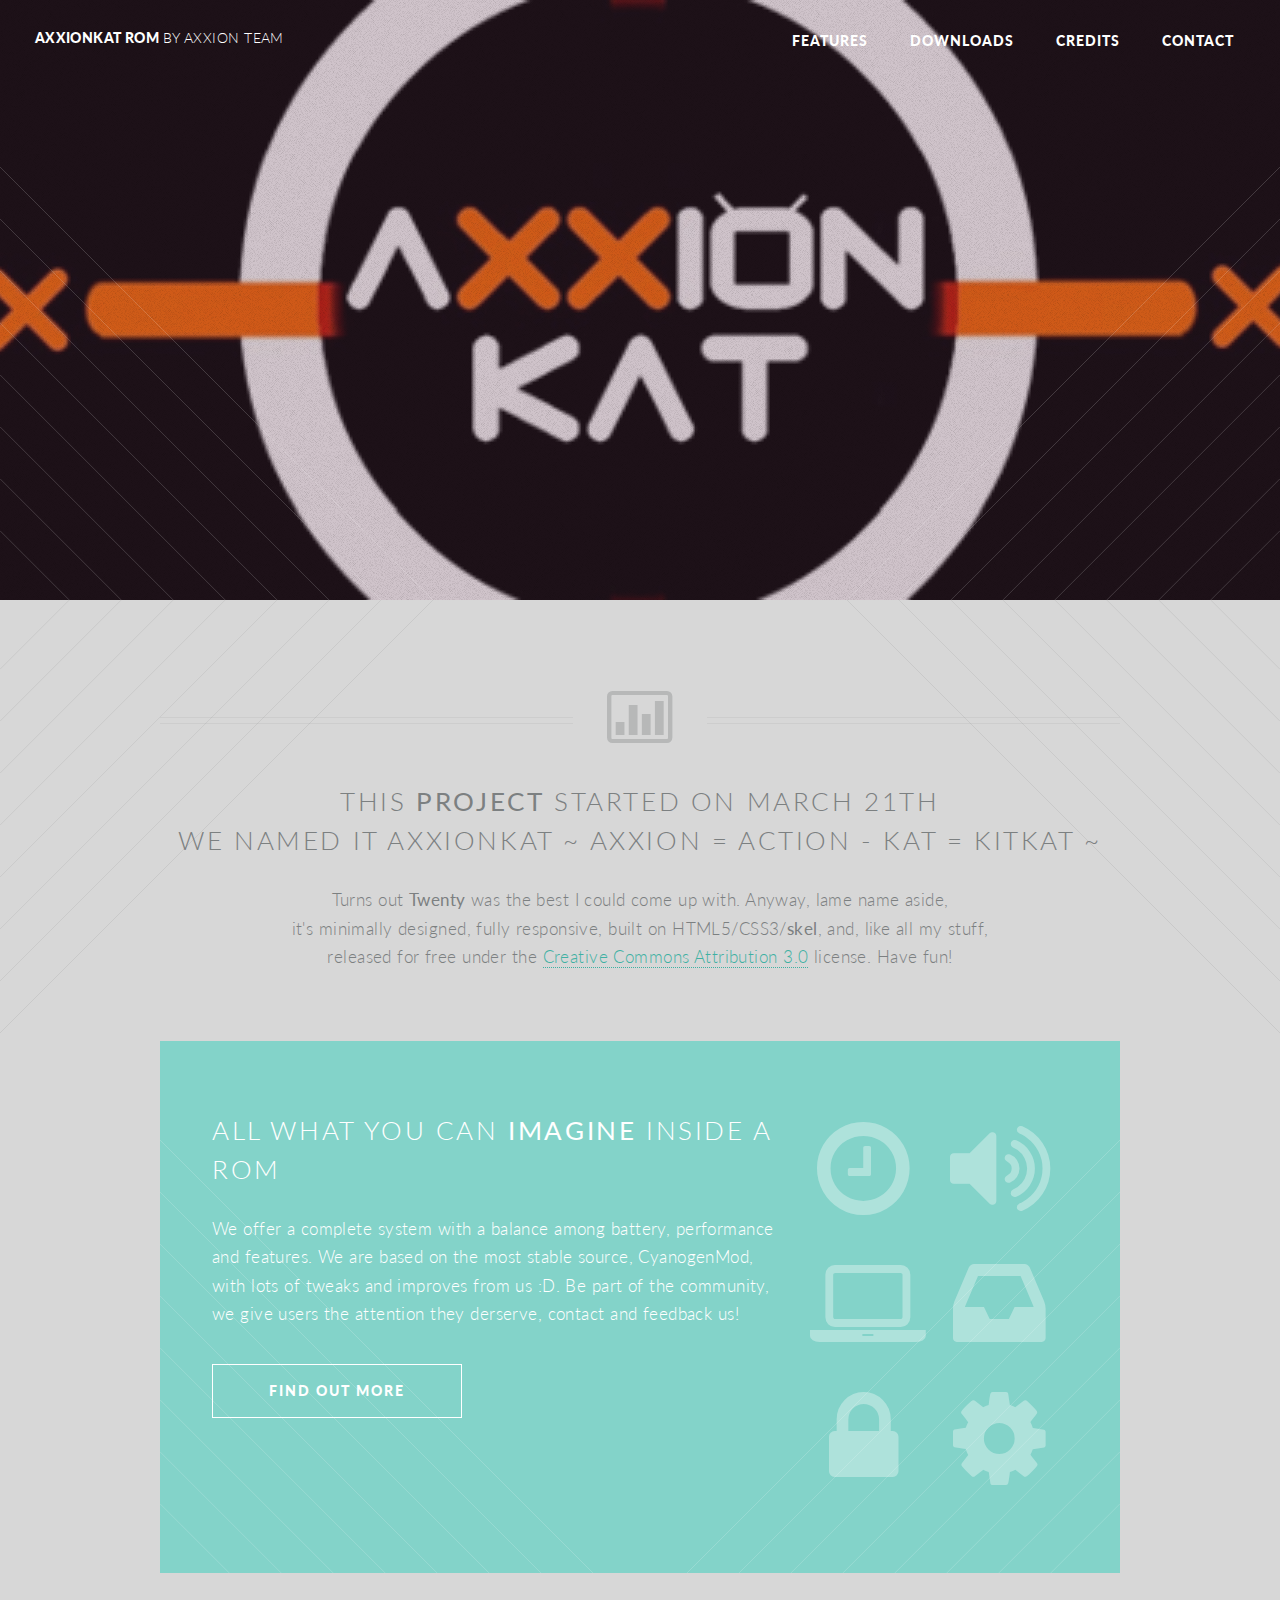
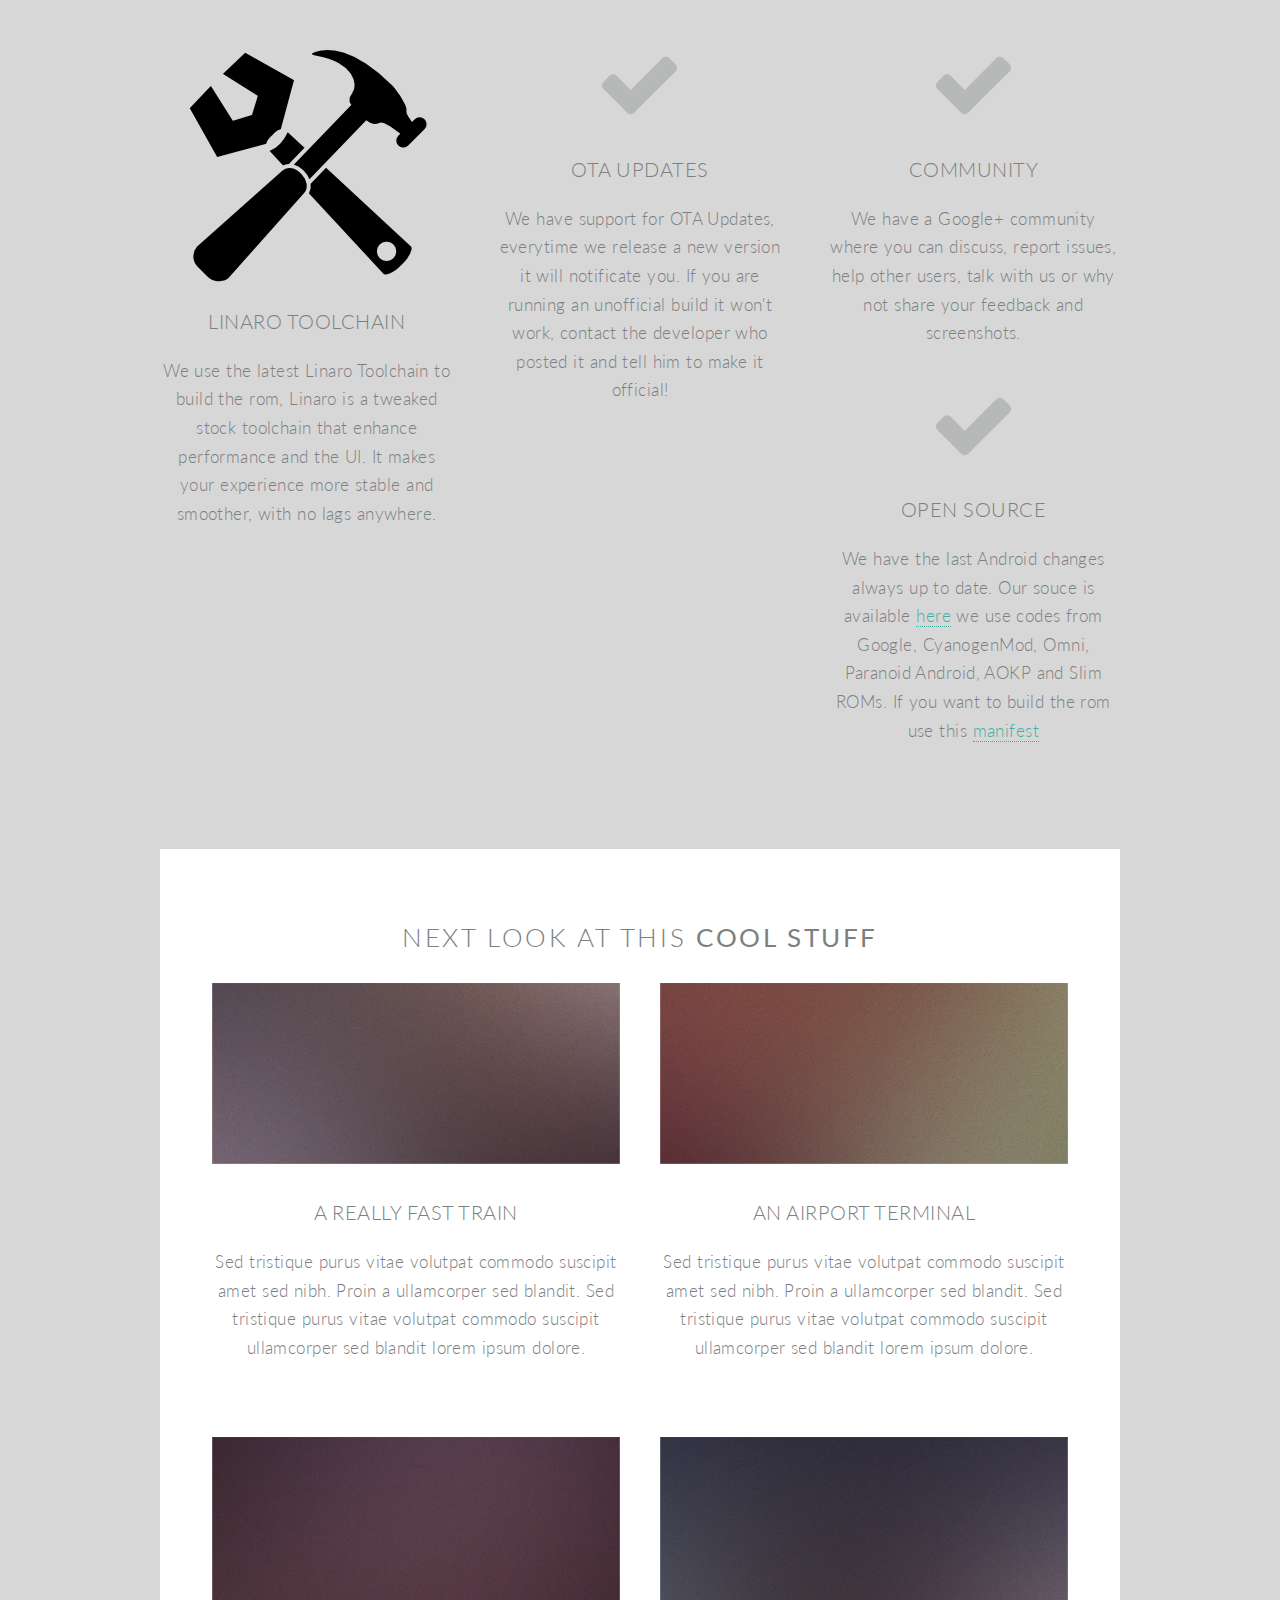
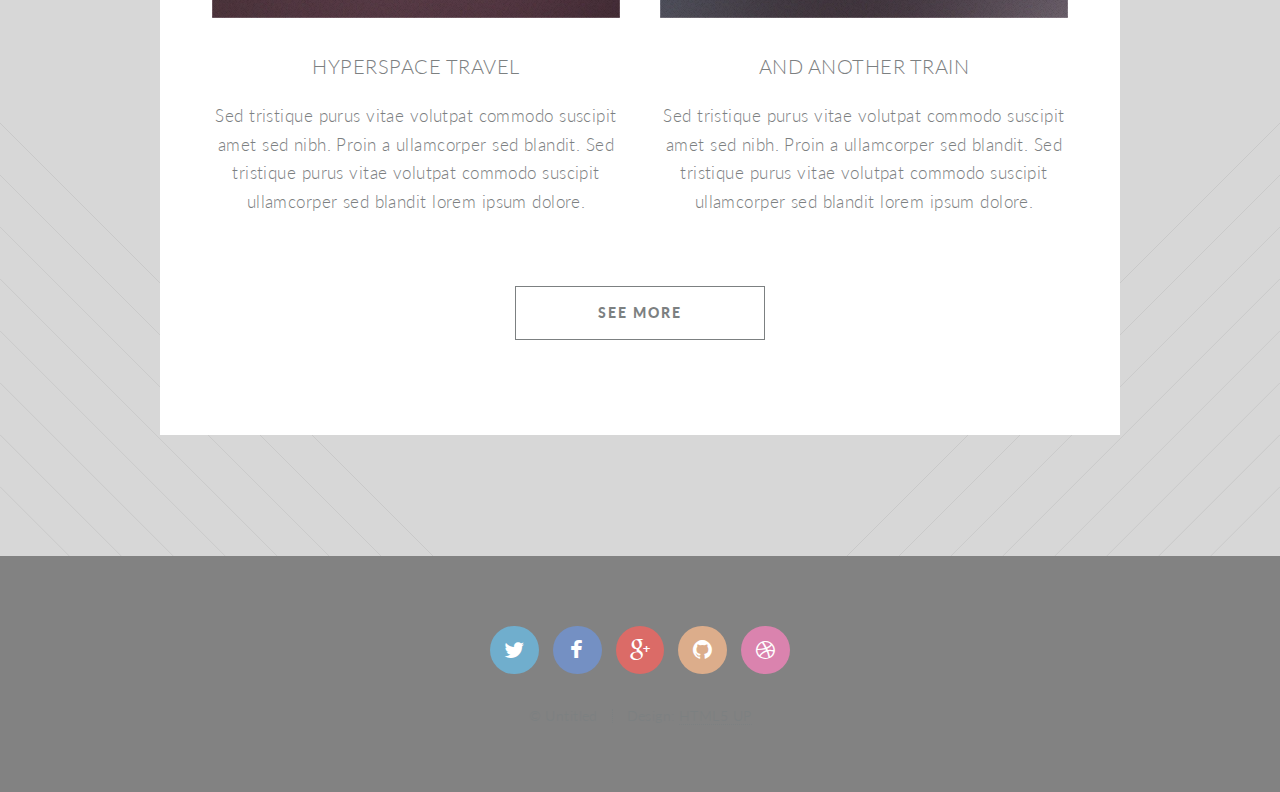
<file: index.html>
<!DOCTYPE HTML>
<!--
	Twenty by HTML5 UP
	html5up.net | @n33co
	Free for personal and commercial use under the CCA 3.0 license (html5up.net/license)
-->
<html>
	<head>
		<title>AxxionKat ROM - The Revolution is here</title>
		<meta http-equiv="content-type" content="text/html; charset=utf-8" />
		<meta name="description" content="" />
		<meta name="keywords" content="" />
		<!--[if lte IE 8]><script src="css/ie/html5shiv.js"></script><![endif]-->
		<script src="js/jquery.min.js"></script>
		<script src="js/jquery.dropotron.min.js"></script>
		<script src="js/jquery.scrolly.min.js"></script>
		<script src="js/jquery.scrollgress.min.js"></script>
		<script src="js/skel.min.js"></script>
		<script src="js/skel-layers.min.js"></script>
		<script src="js/init.js"></script>
		<noscript>
			<link rel="stylesheet" href="css/skel.css" />
			<link rel="stylesheet" href="css/style.css" />
			<link rel="stylesheet" href="css/style-wide.css" />
			<link rel="stylesheet" href="css/style-noscript.css" />
		</noscript>
		<!--[if lte IE 8]><link rel="stylesheet" href="css/ie/v8.css" /><![endif]-->
		<!--[if lte IE 9]><link rel="stylesheet" href="css/ie/v9.css" /><![endif]-->
	</head>
	<body class="index">
	
		<!-- Header -->
			<header id="header" class="alt">
				<h1 id="logo"><a href="index.html">AxxionKat ROM <span>by Axxion Team</span></a></h1>
				<nav id="nav">
					<ul>
						<li class="current"><a href="right-sidebar.html">FEATURES</a></li>
						<li class="current"><a href="left-sidebar.html">DOWNLOADS</a></li>
						<li class="current"><a href="no-sidebar.html">Credits</a></li>
						<li class="current"><a href="contact.html">Contact</a></li>
								</li>
							</ul>
						</li>
					</ul>
				</nav>
			</header>

		<!-- Banner -->		
			<section id="banner">
				
				<!--
					".inner" is set up as an inline-block so it automatically expands
					in both directions to fit whatever's inside it. This means it won't
					automatically wrap lines, so be sure to use line breaks where
					appropriate (<br />).
				-->
				<div class="inner">
					
					<header>
						<h2>AXXIONKAT</h2>
					</header>
					<p>This is <strong>AxxionKat</strong>, a revolutionary<br />
					Android custom ROM<br />
					by <a href="http://plus.google.com/u/0/116467777753698118251/posts">Sira Cuervo</a> & <a href="http://plus.google.com/u/0/+IvanMartinezxda/posts">Ivan Martinez</a>.</p>
					<footer>
						<ul class="buttons vertical">
							<li><a href="#main" class="button fit scrolly">Know More</a></li>
						</ul>
					</footer>
				
				</div>
				
			</section>
		
		<!-- Main -->
			<article id="main">

				<header class="special container">
					<span class="icon fa-bar-chart-o"></span>
					<h2>This <strong>project</strong> started on March 21th<br />
					We named it AxxionKat ~ Axxion = Action - Kat = KitKat ~ </h2>
					<p>Turns out <strong>Twenty</strong> was the best I could come up with. Anyway, lame name aside,<br />
					it's minimally designed, fully responsive, built on HTML5/CSS3/<strong>skel</strong>,
					and, like all my stuff,<br />
					released for free under the <a href="http://html5up.net/license">Creative Commons Attribution 3.0</a> license. Have fun!</p>
				</header>
					
				<!-- One -->
					<section class="wrapper style2 container special-alt">
						<div class="row half">
							<div class="8u">
							
								<header>
									<h2>All what you can <strong>imagine</strong> inside a rom</h2>
								</header>
								<p>We offer a complete system with a balance among battery, performance and features. We are based on the most stable source, CyanogenMod, with lots of tweaks and improves from us :D. Be part of the community, we give users the attention they derserve, contact and feedback us! </p>
								<footer>
									<ul class="buttons">
										<li><a href="http://siracuervo.github.io/left-sidebar.html" class="button">Find Out More</a></li>
									</ul>
								</footer>
							
							</div>
							<div class="4u skel-cell-important">
							
								<ul class="featured-icons">
									<li><span class="icon fa-clock-o"><span class="label">Feature 1</span></span></li>
									<li><span class="icon fa-volume-up"><span class="label">Feature 2</span></span></li>
									<li><span class="icon fa-laptop"><span class="label">Feature 3</span></span></li>
									<li><span class="icon fa-inbox"><span class="label">Feature 4</span></span></li>
									<li><span class="icon fa-lock"><span class="label">Feature 5</span></span></li>
									<li><span class="icon fa-cog"><span class="label">Feature 6</span></span></li>
								</ul>
							
							</div>				
						</div>
					</section>
					
				<!-- Two -->
					<section class="wrapper style1 container special">
						<div class="row">
							<div class="4u">
							
								<section>
					                      <img class="centered" src="img/linaro.png" alt="">
									<header>
										<h3>LINARO TOOLCHAIN</h3>
									</header>
									<p>We use the latest Linaro Toolchain to build the rom, Linaro is a tweaked stock toolchain that enhance performance and the UI. It makes your experience more stable and smoother, with no lags anywhere.</p>
								</section>
							
							</div>
							<div class="4u">
							
								<section>
									<span class="icon featured fa-check"></span>
									<header>
										<h3>OTA Updates</h3>
									</header>
									<p>We have support for OTA Updates, everytime we release a new version it will notificate you. If you are running an unofficial build it won't work, contact the developer who posted it and tell him to make it official!</p>
								</section>
							
							</div>
							<div class="4u">
							
								<section>
									<span class="icon featured fa-check"></span>
									<header>
										<h3>Community</h3>
									</header>
									<p>We have a Google+ community where you can discuss, report issues, help other users, talk with us or why not share your feedback and screenshots.</p>
								</section>
							
							</div>
							<div class="4u">
							
								<section>
									<span class="icon featured fa-check"></span>
									<header>
										<h3>Open Source</h3>
									</header>
									<p>We have the last Android changes always up to date. Our souce is available <a href="https://github.com/AxxionKat">here</a> we use codes from Google, CyanogenMod, Omni, Paranoid Android, AOKP and Slim ROMs. If you want to build the rom use this <a href="http://github.com/AxxionKat/android">manifest</a> </p>
								</section>
							
							</div>
						</div>
					</section>
					
                                        
                                <!-- Three -->
                                        <section class="wrapper style3 container special">
                                        
                                                <header class="major">
                                                        <h2>Next look at this <strong>cool stuff</strong></h2>

						
						<div class="row">
							<div class="6u">
							
								<section>
									<a href="#" class="image featured"><img src="images/pic01.jpg" alt="" /></a>
									<header>
										<h3>A Really Fast Train</h3>
									</header>
									<p>Sed tristique purus vitae volutpat commodo suscipit amet sed nibh. Proin a ullamcorper sed blandit. Sed tristique purus vitae volutpat commodo suscipit ullamcorper sed blandit lorem ipsum dolore.</p>
								</section>

							</div>
							<div class="6u">
							
								<section>
									<a href="#" class="image featured"><img src="images/pic02.jpg" alt="" /></a>
									<header>
										<h3>An Airport Terminal</h3>
									</header>
									<p>Sed tristique purus vitae volutpat commodo suscipit amet sed nibh. Proin a ullamcorper sed blandit. Sed tristique purus vitae volutpat commodo suscipit ullamcorper sed blandit lorem ipsum dolore.</p>
								</section>

							</div>
						</div>
						<div class="row">
							<div class="6u">
							
								<section>
									<a href="#" class="image featured"><img src="images/pic03.jpg" alt="" /></a>
									<header>
										<h3>Hyperspace Travel</h3>
									</header>
									<p>Sed tristique purus vitae volutpat commodo suscipit amet sed nibh. Proin a ullamcorper sed blandit. Sed tristique purus vitae volutpat commodo suscipit ullamcorper sed blandit lorem ipsum dolore.</p>
								</section>

							</div>
							<div class="6u">
							
								<section>
									<a href="#" class="image featured"><img src="images/pic04.jpg" alt="" /></a>
									<header>
										<h3>And Another Train</h3>
									</header>
									<p>Sed tristique purus vitae volutpat commodo suscipit amet sed nibh. Proin a ullamcorper sed blandit. Sed tristique purus vitae volutpat commodo suscipit ullamcorper sed blandit lorem ipsum dolore.</p>
								</section>

							</div>
						</div>

						<footer class="major">
							<ul class="buttons">
								<li><a href="#" class="button">See More</a></li>
							</ul>
						</footer>
					
					</section>
					
			</article>

		<!-- Footer -->
			<footer id="footer">
				<ul class="icons">
					<li><a href="#" class="icon circle fa-twitter"><span class="label">Twitter</span></a></li>
					<li><a href="#" class="icon circle fa-facebook"><span class="label">Facebook</span></a></li>
					<li><a href="#" class="icon circle fa-google-plus"><span class="label">Google+</span></a></li>
					<li><a href="#" class="icon circle fa-github"><span class="label">Github</span></a></li>
					<li><a href="#" class="icon circle fa-dribbble"><span class="label">Dribbble</span></a></li>
				</ul>
				<ul class="copyright">
					<li>&copy; Untitled</li><li>Design: <a href="http://html5up.net">HTML5 UP</a></li>
				</ul>
			</footer>
	</body>
</html>
</file>
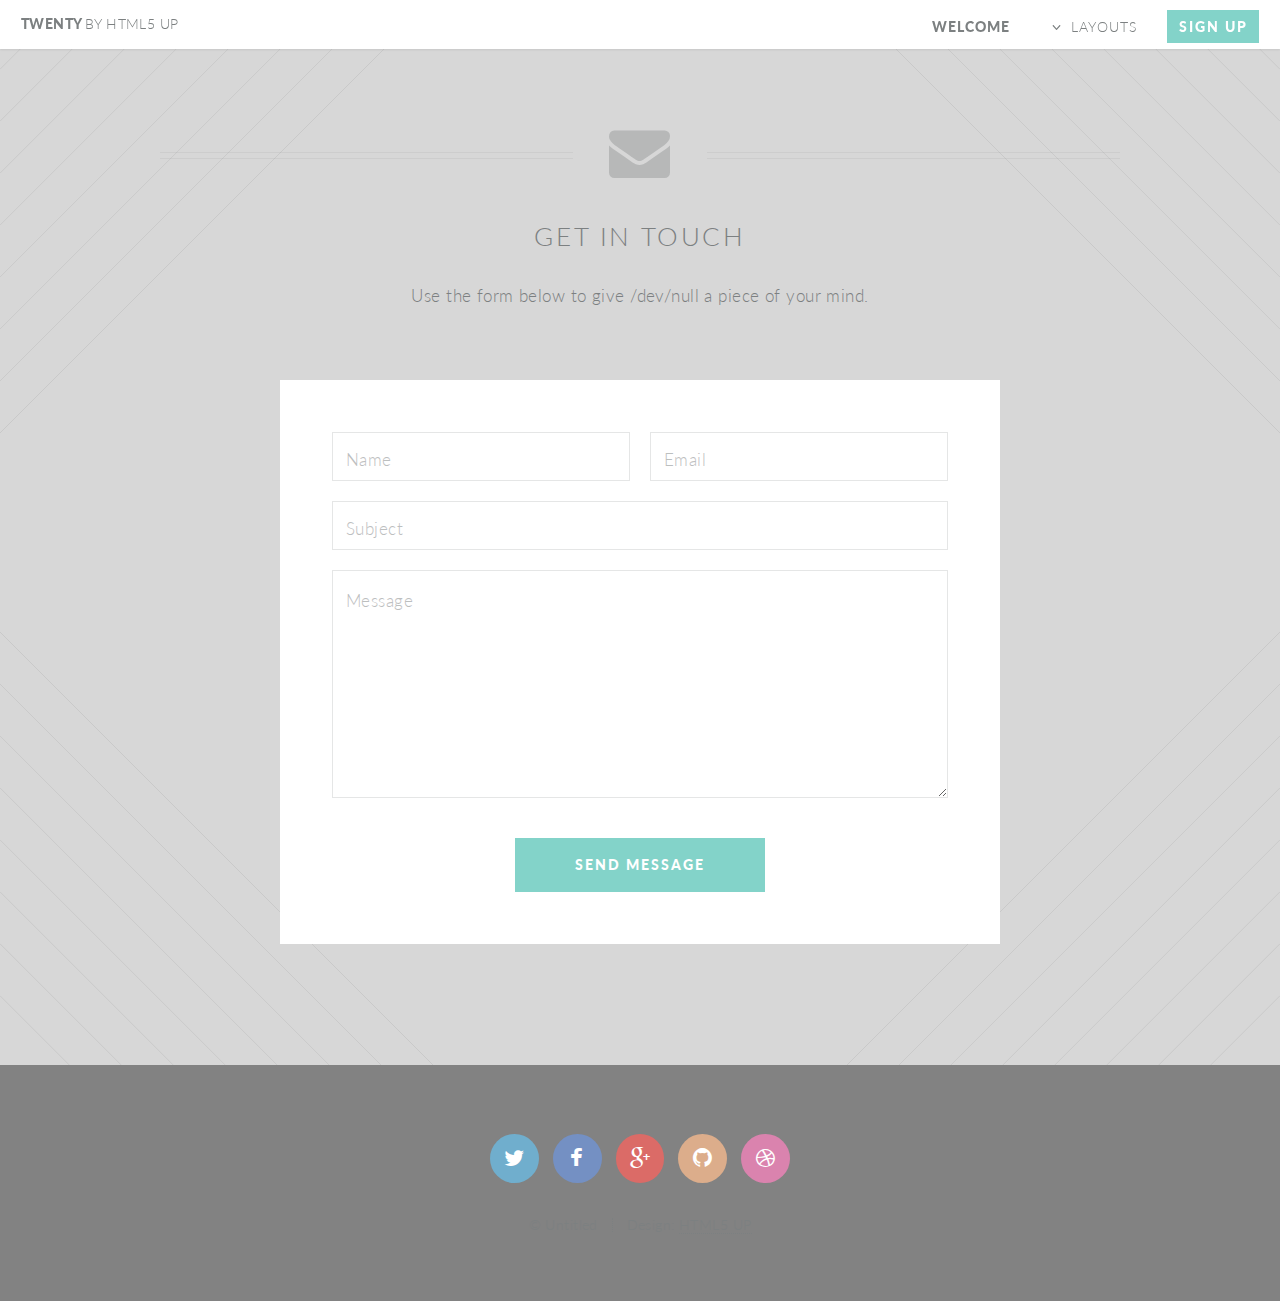
<file: contact.html>
<!DOCTYPE HTML>
<!--
	Twenty by HTML5 UP
	html5up.net | @n33co
	Free for personal and commercial use under the CCA 3.0 license (html5up.net/license)
-->
<html>
	<head>
		<title>Contact - Twenty by HTML5 UP</title>
		<meta http-equiv="content-type" content="text/html; charset=utf-8" />
		<meta name="description" content="" />
		<meta name="keywords" content="" />
		<!--[if lte IE 8]><script src="css/ie/html5shiv.js"></script><![endif]-->
		<script src="js/jquery.min.js"></script>
		<script src="js/jquery.dropotron.min.js"></script>
		<script src="js/jquery.scrolly.min.js"></script>
		<script src="js/jquery.scrollgress.min.js"></script>
		<script src="js/skel.min.js"></script>
		<script src="js/skel-layers.min.js"></script>
		<script src="js/init.js"></script>
		<noscript>
			<link rel="stylesheet" href="css/skel.css" />
			<link rel="stylesheet" href="css/style.css" />
			<link rel="stylesheet" href="css/style-wide.css" />
			<link rel="stylesheet" href="css/style-noscript.css" />
		</noscript>
		<!--[if lte IE 8]><link rel="stylesheet" href="css/ie/v8.css" /><![endif]-->
		<!--[if lte IE 9]><link rel="stylesheet" href="css/ie/v9.css" /><![endif]-->
	</head>
	<body class="contact">
	
		<!-- Header -->
			<header id="header">
				<h1 id="logo"><a href="index.html">Twenty <span>by HTML5 UP</span></a></h1>
				<nav id="nav">
					<ul>
						<li class="current"><a href="index.html">Welcome</a></li>
						<li class="submenu">
							<a href="">Layouts</a>
							<ul>
								<li><a href="left-sidebar.html">Left Sidebar</a></li>
								<li><a href="right-sidebar.html">Right Sidebar</a></li>
								<li><a href="no-sidebar.html">No Sidebar</a></li>
								<li><a href="contact.html">Contact</a></li>
								<li class="submenu">
									<a href="">Submenu</a>
									<ul>
										<li><a href="#">Dolore Sed</a></li>
										<li><a href="#">Consequat</a></li>
										<li><a href="#">Lorem Magna</a></li>
										<li><a href="#">Sed Magna</a></li>
										<li><a href="#">Ipsum Nisl</a></li>
									</ul>
								</li>
							</ul>
						</li>
						<li><a href="#" class="button special">Sign Up</a></li>
					</ul>
				</nav>
			</header>
		
		<!-- Main -->
			<article id="main">

				<header class="special container">
					<span class="icon fa-envelope"></span>
					<h2>Get In Touch</h2>
					<p>Use the form below to give /dev/null a piece of your mind.</p>
				</header>
					
				<!-- One -->
					<section class="wrapper style4 special container small">
					
						<!-- Content -->
							<div class="content">
								<form>
									<div class="row half no-collapse-1">
										<div class="6u">
											<input type="text" name="name" placeholder="Name" />
										</div>
										<div class="6u">
											<input type="text" name="email" placeholder="Email" />
										</div>
									</div>
									<div class="row half">
										<div class="12u">
											<input type="text" name="subject" placeholder="Subject" />
										</div>
									</div>
									<div class="row half">
										<div class="12u">
											<textarea name="message" placeholder="Message" rows="7"></textarea>
										</div>
									</div>
									<div class="row">
										<div class="12u">
											<ul class="buttons">
												<li><input type="submit" class="special" value="Send Message" /></li>
											</ul>
										</div>
									</div>
								</form>
							</div>
							
					</section>
				
			</article>

		<!-- Footer -->
			<footer id="footer">
			
				<ul class="icons">
					<li><a href="#" class="icon circle fa-twitter"><span class="label">Twitter</span></a></li>
					<li><a href="#" class="icon circle fa-facebook"><span class="label">Facebook</span></a></li>
					<li><a href="#" class="icon circle fa-google-plus"><span class="label">Google+</span></a></li>
					<li><a href="#" class="icon circle fa-github"><span class="label">Github</span></a></li>
					<li><a href="#" class="icon circle fa-dribbble"><span class="label">Dribbble</span></a></li>
				</ul>
				
				<ul class="copyright">
					<li>&copy; Untitled</li><li>Design: <a href="http://html5up.net">HTML5 UP</a></li>
				</ul>
			
			</footer>

	</body>
</html>
</file>
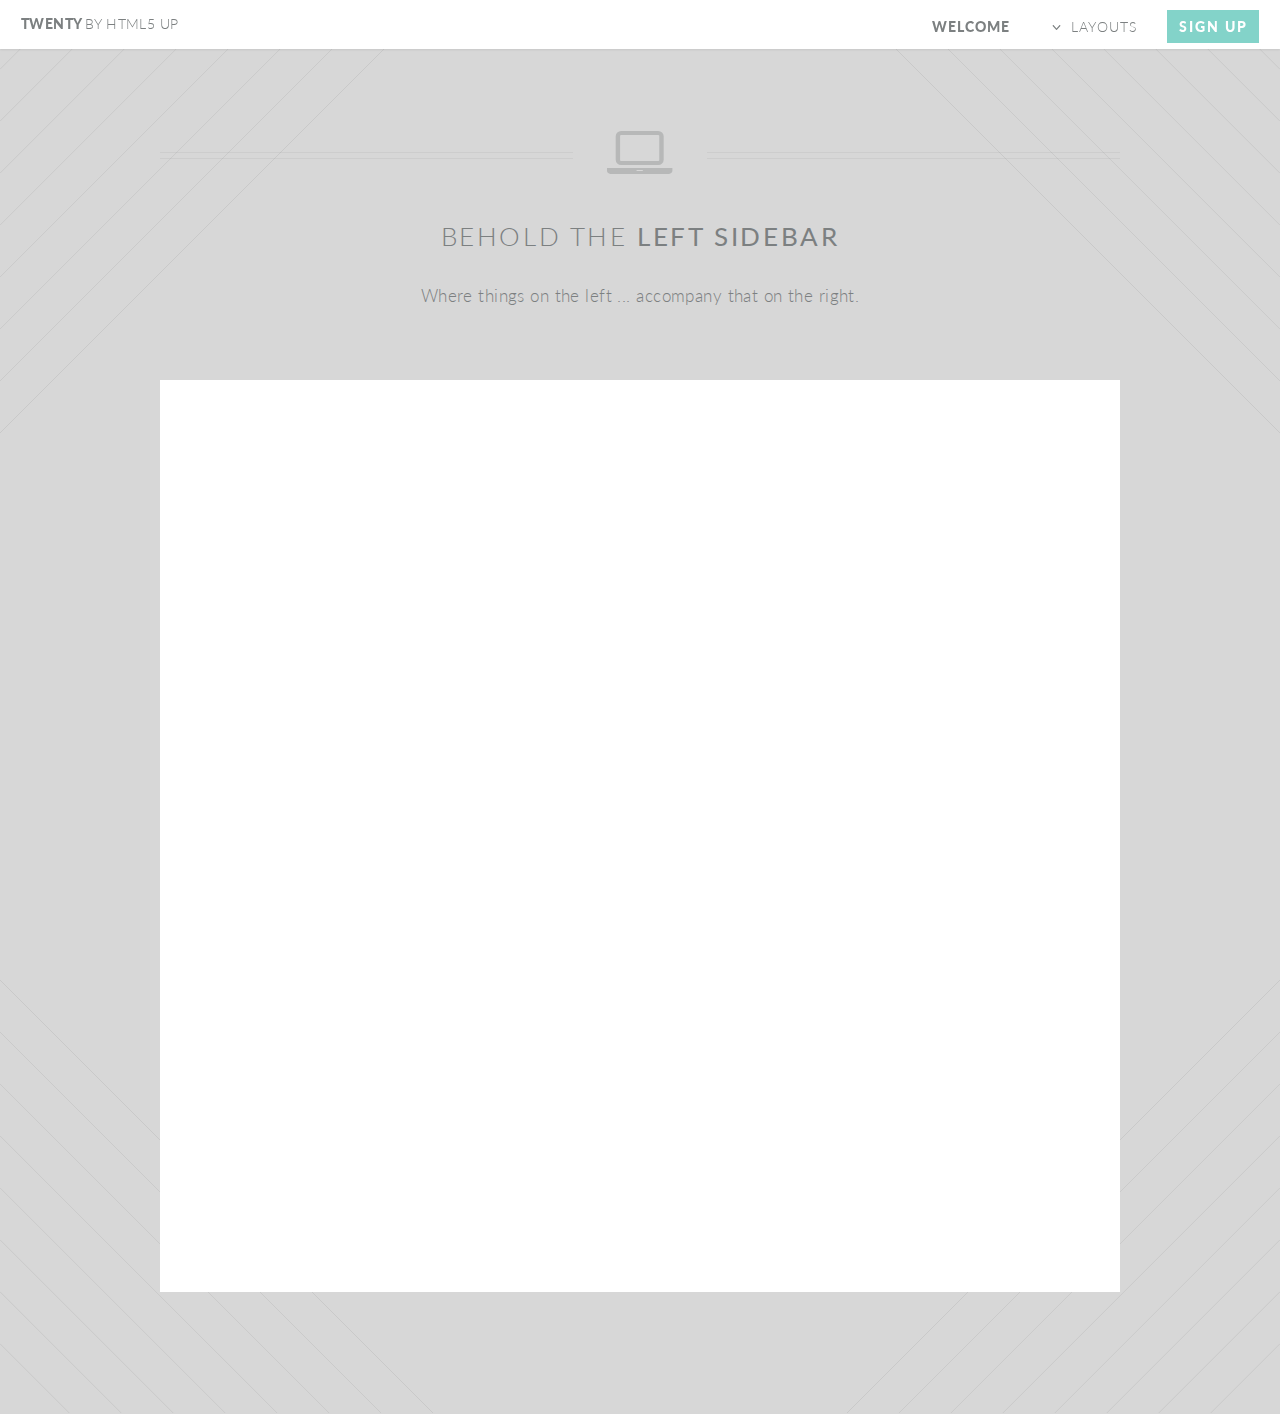
<file: left-sidebar.html>
<!DOCTYPE HTML>
<!--
	Twenty by HTML5 UP
	html5up.net | @n33co
	Free for personal and commercial use under the CCA 3.0 license (html5up.net/license)
-->
<html>
	<head>
		<title>Left Sidebar - Twenty by HTML5 UP</title>
		<meta http-equiv="content-type" content="text/html; charset=utf-8" />
		<meta name="description" content="" />
		<meta name="keywords" content="" />
		<!--[if lte IE 8]><script src="css/ie/html5shiv.js"></script><![endif]-->
		<script src="js/jquery.min.js"></script>
		<script src="js/jquery.dropotron.min.js"></script>
		<script src="js/jquery.scrolly.min.js"></script>
		<script src="js/jquery.scrollgress.min.js"></script>
		<script src="js/skel.min.js"></script>
		<script src="js/skel-layers.min.js"></script>
		<script src="js/init.js"></script>
		<noscript>
			<link rel="stylesheet" href="css/skel.css" />
			<link rel="stylesheet" href="css/style.css" />
			<link rel="stylesheet" href="css/style-wide.css" />
			<link rel="stylesheet" href="css/style-noscript.css" />
		</noscript>
		<!--[if lte IE 8]><link rel="stylesheet" href="css/ie/v8.css" /><![endif]-->
		<!--[if lte IE 9]><link rel="stylesheet" href="css/ie/v9.css" /><![endif]-->
	</head>
	<body class="left-sidebar">
	
		<!-- Header -->
			<header id="header">
				<h1 id="logo"><a href="index.html">Twenty <span>by HTML5 UP</span></a></h1>
				<nav id="nav">
					<ul>
						<li class="current"><a href="index.html">Welcome</a></li>
						<li class="submenu">
							<a href="">Layouts</a>
							<ul>
								<li><a href="left-sidebar.html">Left Sidebar</a></li>
								<li><a href="right-sidebar.html">Right Sidebar</a></li>
								<li><a href="no-sidebar.html">No Sidebar</a></li>
								<li><a href="contact.html">Contact</a></li>
								<li class="submenu">
									<a href="">Submenu</a>
									<ul>
										<li><a href="#">Dolore Sed</a></li>
										<li><a href="#">Consequat</a></li>
										<li><a href="#">Lorem Magna</a></li>
										<li><a href="#">Sed Magna</a></li>
										<li><a href="#">Ipsum Nisl</a></li>
									</ul>
								</li>
							</ul>
						</li>
						<li><a href="#" class="button special">Sign Up</a></li>
					</ul>
				</nav>
			</header>
		
		<!-- Main -->
			<article id="main">

				<header class="special container">
					<span class="icon fa-laptop"></span>
					<h2>Behold the <strong>Left Sidebar</strong></h2>
					<p>Where things on the left ... accompany that on the right.</p>
				</header>
					
				<!-- One -->
					<section class="wrapper style4 container">
					
						<div class="row oneandhalf">
							<div class="4u">
<iframe src="http://hosting.crackflasher.com/?dir=./Devs/AxxionKat/builds" height="800px" aling="middle"</iframe>


<!--/ #features -->
	
	<section id="showcase" name="showcase"></section>
	<div id="showcase">
		<div class="container">
			<div class="row">
				<h1 class="centered">Features!</h1>
				<br>
				<div class="col-lg-8 col-lg-offset-2">
					<div id="carousel-example-generic" class="carousel slide">
					  <!-- Indicators -->
					  <ol class="carousel-indicators">
						<li data-target="#carousel-example-generic" data-slide-to="0" class="active"></li>
						<li data-target="#carousel-example-generic" data-slide-to="1"></li>
						<li data-target="#carousel-example-generic" data-slide-to="2"></li>
						<li data-target="#carousel-example-generic" data-slide-to="3"></li>
						<li data-target="#carousel-example-generic" data-slide-to="4"></li>
						<li data-target="#carousel-example-generic" data-slide-to="5"></li>
					  </ol>
					
					  <!-- Wrapper for slides -->
					  <div class="carousel-inner">
					    <div class="item active">
					      <img src="assets/img/item-01.png" alt="">
					    </div>
					    <div class="item">
					      <img src="assets/img/item-02.png" alt="">
					    </div>
						<div class="item">
					      <img src="assets/img/item-03.png" alt="">
					    </div>
						<div class="item">
					      <img src="assets/img/item-04.png" alt="">
					    </div>
						<div class="item">
					      <img src="assets/img/item-05.png" alt="">
					    </div>
						<div class="item">
					      <img src="assets/img/item-06.png" alt="">
					    </div>
					  </div>
					</div>
				</div>
			</div>
			<br>
			<br>
			<br>	
		</div>								
								<!-- Sidebar -->
									<div class="sidebar">
										<section>
											<header>
												<h3>Magna Feugiat</h3>
											</header>
											<p>Sed tristique purus vitae volutpat commodo suscipit amet sed nibh. Proin a ullamcorper sed blandit. Sed tristique purus vitae volutpat commodo suscipit ullamcorper commodo suscipit amet sed nibh. Proin a ullamcorper sed blandit..</p>
											<footer>
												<ul class="buttons">
													<li><a href="#" class="button small">Learn More</a></li>
												</ul>
											</footer>
										</section>

										<section>
											<a href="#" class="image featured"><img src="images/pic03.jpg" alt="" /></a>
											<header>
												<h3>Amet Lorem Tempus</h3>
											</header>
											<p>Sed tristique purus vitae volutpat commodo suscipit amet sed nibh. Proin a ullamcorper sed blandit. Sed tristique purus vitae volutpat commodo suscipit ullamcorper sed blandit lorem ipsum dolore.</p>
											<footer>
												<ul class="buttons">
													<li><a href="#" class="button small">Learn More</a></li>
												</ul>
											</footer>
										</section>
									</div>

							</div>
							<div class="8u skel-cell-important">
								
								<!-- Content -->
									<div class="content">
										<section>
											<a href="#" class="image featured"><img src="images/pic02.jpg" alt="" /></a>
											<header>
												<h3>Dolore Amet Consequat</h3>
											</header>
											<p>Aliquam massa urna, imperdiet sit amet mi non, bibendum euismod est. Curabitur mi justo, tincidunt vel eros ullamcorper, porta cursus justo. Cras vel neque eros. Vestibulum diam quam, mollis at consectetur non, malesuada quis augue. Morbi tincidunt pretium interdum. Morbi mattis elementum orci, nec dictum massa. Morbi eu faucibus massa. Aliquam massa urna, imperdiet sit amet mi non, bibendum euismod est. Curabitur mi justo, tincidunt vel eros ullamcorper, porta cursus justo. Cras vel neque eros. Vestibulum diam.</p>
											<p>Vestibulum diam quam, mollis at consectetur non, malesuada quis augue. Morbi tincidunt pretium interdum. Morbi mattis elementum orci, nec dictum porta cursus justo. Quisque ultricies lorem in ligula condimentum, et egestas turpis sagittis. Cras ac nunc urna. Nullam eget lobortis purus. Phasellus vitae tortor non est placerat tristique. Sed id sem et massa ornare pellentesque. Maecenas pharetra porta accumsan. </p>
											<p>In vestibulum massa quis arcu lobortis tempus. Nam pretium arcu in odio vulputate luctus. Suspendisse euismod lorem eget lacinia fringilla. Sed sed felis justo. Nunc sodales elit in laoreet aliquam. Nam gravida, nisl sit amet iaculis porttitor, risus nisi rutrum metus, non hendrerit ipsum arcu tristique est.</p>
										</section>
									</div>
	
							</div>
						</div>					
					</section>

				<!-- Two -->
					<section class="wrapper style1 container special">
						<div class="row">
							<div class="4u">
							
								<section>
									<header>
										<h3>This is Something</h3>
									</header>
									<p>Sed tristique purus vitae volutpat ultrices. Aliquam eu elit eget arcu commodo suscipit dolor nec nibh. Proin a ullamcorper elit, et sagittis turpis. Integer ut fermentum.</p>
									<footer>
										<ul class="buttons">
											<li><a href="#" class="button small">Learn More</a></li>
										</ul>
									</footer>
								</section>
							
							</div>
							<div class="4u">
							
								<section>
									<header>
										<h3>Also Something</h3>
									</header>
									<p>Sed tristique purus vitae volutpat ultrices. Aliquam eu elit eget arcu commodo suscipit dolor nec nibh. Proin a ullamcorper elit, et sagittis turpis. Integer ut fermentum.</p>
									<footer>
										<ul class="buttons">
											<li><a href="#" class="button small">Learn More</a></li>
										</ul>
									</footer>
								</section>
							
							</div>
							<div class="4u">
							
								<section>
									<header>
										<h3>Probably Something</h3>
									</header>
									<p>Sed tristique purus vitae volutpat ultrices. Aliquam eu elit eget arcu commodo suscipit dolor nec nibh. Proin a ullamcorper elit, et sagittis turpis. Integer ut fermentum.</p>
									<footer>
										<ul class="buttons">
											<li><a href="#" class="button small">Learn More</a></li>
										</ul>
									</footer>
								</section>
							
							</div>
						</div>
					</section>
					
			</article>

		<!-- Footer -->
			<footer id="footer">
			
				<ul class="icons">
					<li><a href="#" class="icon circle fa-twitter"><span class="label">Twitter</span></a></li>
					<li><a href="#" class="icon circle fa-facebook"><span class="label">Facebook</span></a></li>
					<li><a href="#" class="icon circle fa-google-plus"><span class="label">Google+</span></a></li>
					<li><a href="#" class="icon circle fa-github"><span class="label">Github</span></a></li>
					<li><a href="#" class="icon circle fa-dribbble"><span class="label">Dribbble</span></a></li>
				</ul>
				
				<ul class="copyright">
					<li>&copy; Untitled</li><li>Design: <a href="http://html5up.net">HTML5 UP</a></li>
				</ul>
			
			</footer>

	</body>
</html>
</file>
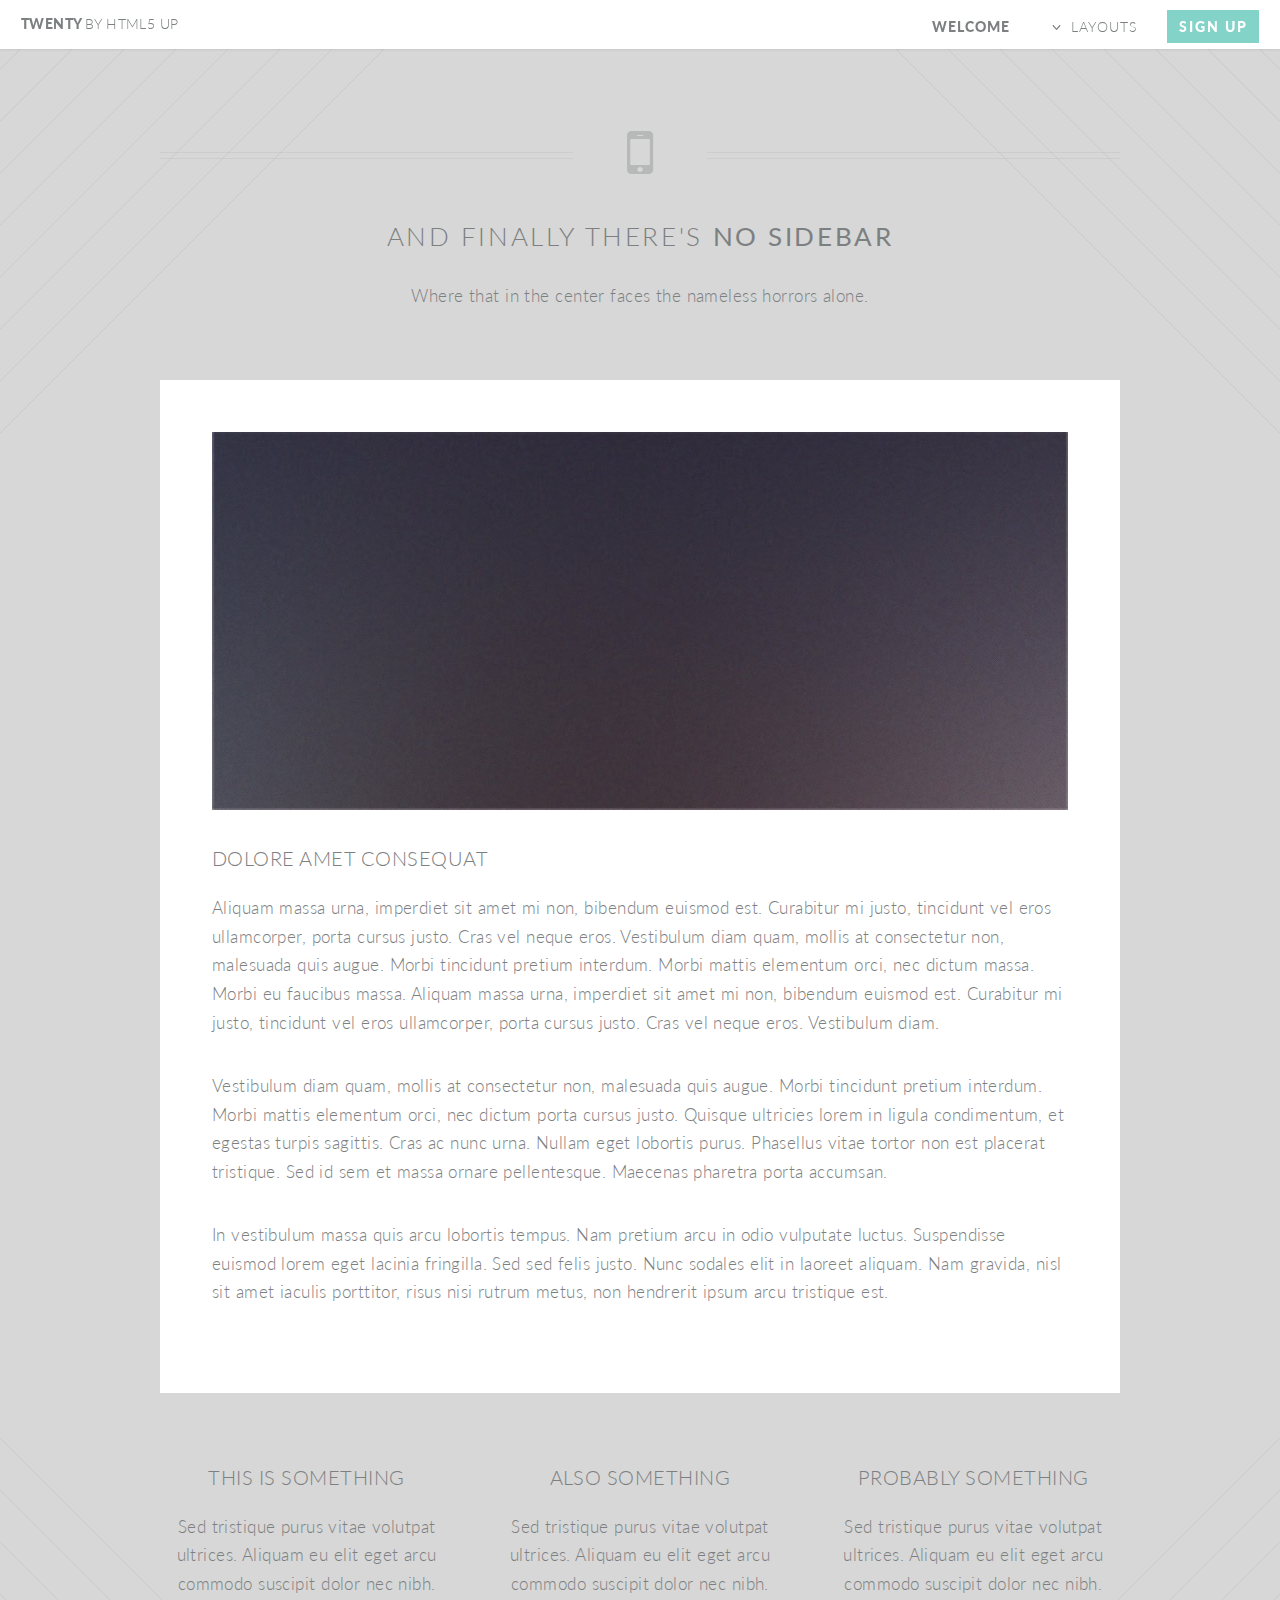
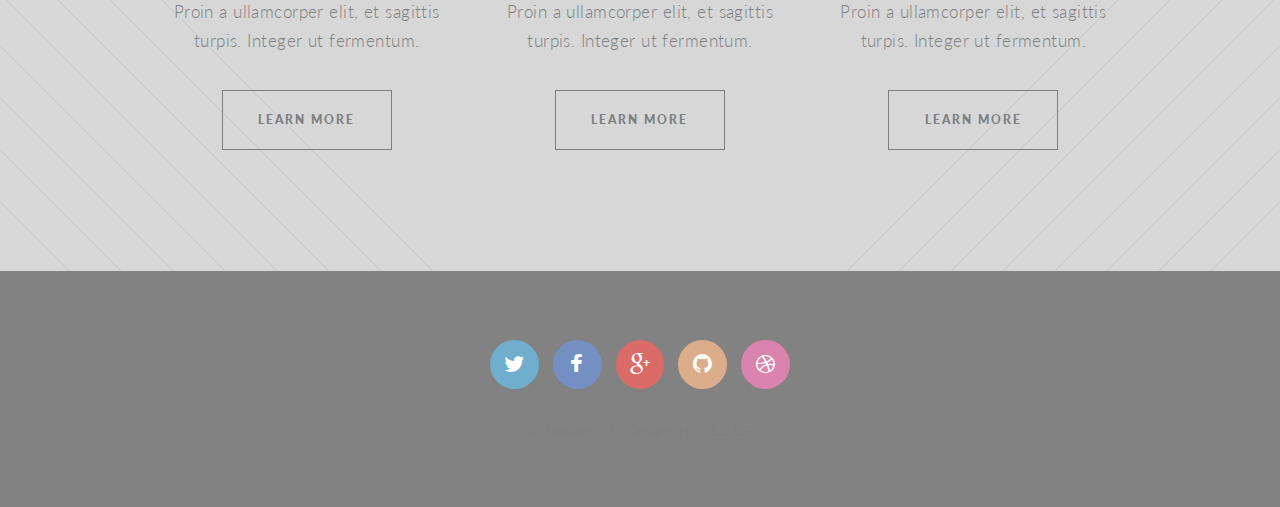
<file: no-sidebar.html>
<!DOCTYPE HTML>
<!--
	Twenty by HTML5 UP
	html5up.net | @n33co
	Free for personal and commercial use under the CCA 3.0 license (html5up.net/license)
-->
<html>
	<head>
		<title>No Sidebar - Twenty by HTML5 UP</title>
		<meta http-equiv="content-type" content="text/html; charset=utf-8" />
		<meta name="description" content="" />
		<meta name="keywords" content="" />
		<!--[if lte IE 8]><script src="css/ie/html5shiv.js"></script><![endif]-->
		<script src="js/jquery.min.js"></script>
		<script src="js/jquery.dropotron.min.js"></script>
		<script src="js/jquery.scrolly.min.js"></script>
		<script src="js/jquery.scrollgress.min.js"></script>
		<script src="js/skel.min.js"></script>
		<script src="js/skel-layers.min.js"></script>
		<script src="js/init.js"></script>
		<noscript>
			<link rel="stylesheet" href="css/skel.css" />
			<link rel="stylesheet" href="css/style.css" />
			<link rel="stylesheet" href="css/style-wide.css" />
			<link rel="stylesheet" href="css/style-noscript.css" />
		</noscript>
		<!--[if lte IE 8]><link rel="stylesheet" href="css/ie/v8.css" /><![endif]-->
		<!--[if lte IE 9]><link rel="stylesheet" href="css/ie/v9.css" /><![endif]-->
	</head>
	<body class="no-sidebar">
	
		<!-- Header -->
			<header id="header">
				<h1 id="logo"><a href="index.html">Twenty <span>by HTML5 UP</span></a></h1>
				<nav id="nav">
					<ul>
						<li class="current"><a href="index.html">Welcome</a></li>
						<li class="submenu">
							<a href="">Layouts</a>
							<ul>
								<li><a href="left-sidebar.html">Left Sidebar</a></li>
								<li><a href="right-sidebar.html">Right Sidebar</a></li>
								<li><a href="no-sidebar.html">No Sidebar</a></li>
								<li><a href="contact.html">Contact</a></li>
								<li class="submenu">
									<a href="">Submenu</a>
									<ul>
										<li><a href="#">Dolore Sed</a></li>
										<li><a href="#">Consequat</a></li>
										<li><a href="#">Lorem Magna</a></li>
										<li><a href="#">Sed Magna</a></li>
										<li><a href="#">Ipsum Nisl</a></li>
									</ul>
								</li>
							</ul>
						</li>
						<li><a href="#" class="button special">Sign Up</a></li>
					</ul>
				</nav>
			</header>
		
		<!-- Main -->
			<article id="main">

				<header class="special container">
					<span class="icon fa-mobile"></span>
					<h2>And finally there's <strong>No Sidebar</strong></h2>
					<p>Where that in the center faces the nameless horrors alone.</p>
				</header>
					
				<!-- One -->
					<section class="wrapper style4 container">
					
						<!-- Content -->
							<div class="content">
								<section>
									<a href="#" class="image featured"><img src="images/pic04.jpg" alt="" /></a>
									<header>
										<h3>Dolore Amet Consequat</h3>
									</header>
									<p>Aliquam massa urna, imperdiet sit amet mi non, bibendum euismod est. Curabitur mi justo, tincidunt vel eros ullamcorper, porta cursus justo. Cras vel neque eros. Vestibulum diam quam, mollis at consectetur non, malesuada quis augue. Morbi tincidunt pretium interdum. Morbi mattis elementum orci, nec dictum massa. Morbi eu faucibus massa. Aliquam massa urna, imperdiet sit amet mi non, bibendum euismod est. Curabitur mi justo, tincidunt vel eros ullamcorper, porta cursus justo. Cras vel neque eros. Vestibulum diam.</p>
									<p>Vestibulum diam quam, mollis at consectetur non, malesuada quis augue. Morbi tincidunt pretium interdum. Morbi mattis elementum orci, nec dictum porta cursus justo. Quisque ultricies lorem in ligula condimentum, et egestas turpis sagittis. Cras ac nunc urna. Nullam eget lobortis purus. Phasellus vitae tortor non est placerat tristique. Sed id sem et massa ornare pellentesque. Maecenas pharetra porta accumsan. </p>
									<p>In vestibulum massa quis arcu lobortis tempus. Nam pretium arcu in odio vulputate luctus. Suspendisse euismod lorem eget lacinia fringilla. Sed sed felis justo. Nunc sodales elit in laoreet aliquam. Nam gravida, nisl sit amet iaculis porttitor, risus nisi rutrum metus, non hendrerit ipsum arcu tristique est.</p>
								</section>
							</div>

					</section>

				<!-- Two -->
					<section class="wrapper style1 container special">
						<div class="row">
							<div class="4u">
							
								<section>
									<header>
										<h3>This is Something</h3>
									</header>
									<p>Sed tristique purus vitae volutpat ultrices. Aliquam eu elit eget arcu commodo suscipit dolor nec nibh. Proin a ullamcorper elit, et sagittis turpis. Integer ut fermentum.</p>
									<footer>
										<ul class="buttons">
											<li><a href="#" class="button small">Learn More</a></li>
										</ul>
									</footer>
								</section>
							
							</div>
							<div class="4u">
							
								<section>
									<header>
										<h3>Also Something</h3>
									</header>
									<p>Sed tristique purus vitae volutpat ultrices. Aliquam eu elit eget arcu commodo suscipit dolor nec nibh. Proin a ullamcorper elit, et sagittis turpis. Integer ut fermentum.</p>
									<footer>
										<ul class="buttons">
											<li><a href="#" class="button small">Learn More</a></li>
										</ul>
									</footer>
								</section>
							
							</div>
							<div class="4u">
							
								<section>
									<header>
										<h3>Probably Something</h3>
									</header>
									<p>Sed tristique purus vitae volutpat ultrices. Aliquam eu elit eget arcu commodo suscipit dolor nec nibh. Proin a ullamcorper elit, et sagittis turpis. Integer ut fermentum.</p>
									<footer>
										<ul class="buttons">
											<li><a href="#" class="button small">Learn More</a></li>
										</ul>
									</footer>
								</section>
							
							</div>
						</div>
					</section>
					
			</article>

		<!-- Footer -->
			<footer id="footer">
			
				<ul class="icons">
					<li><a href="#" class="icon circle fa-twitter"><span class="label">Twitter</span></a></li>
					<li><a href="#" class="icon circle fa-facebook"><span class="label">Facebook</span></a></li>
					<li><a href="#" class="icon circle fa-google-plus"><span class="label">Google+</span></a></li>
					<li><a href="#" class="icon circle fa-github"><span class="label">Github</span></a></li>
					<li><a href="#" class="icon circle fa-dribbble"><span class="label">Dribbble</span></a></li>
				</ul>
				
				<ul class="copyright">
					<li>&copy; Untitled</li><li>Design: <a href="http://html5up.net">HTML5 UP</a></li>
				</ul>
			
			</footer>

	</body>
</html>
</file>
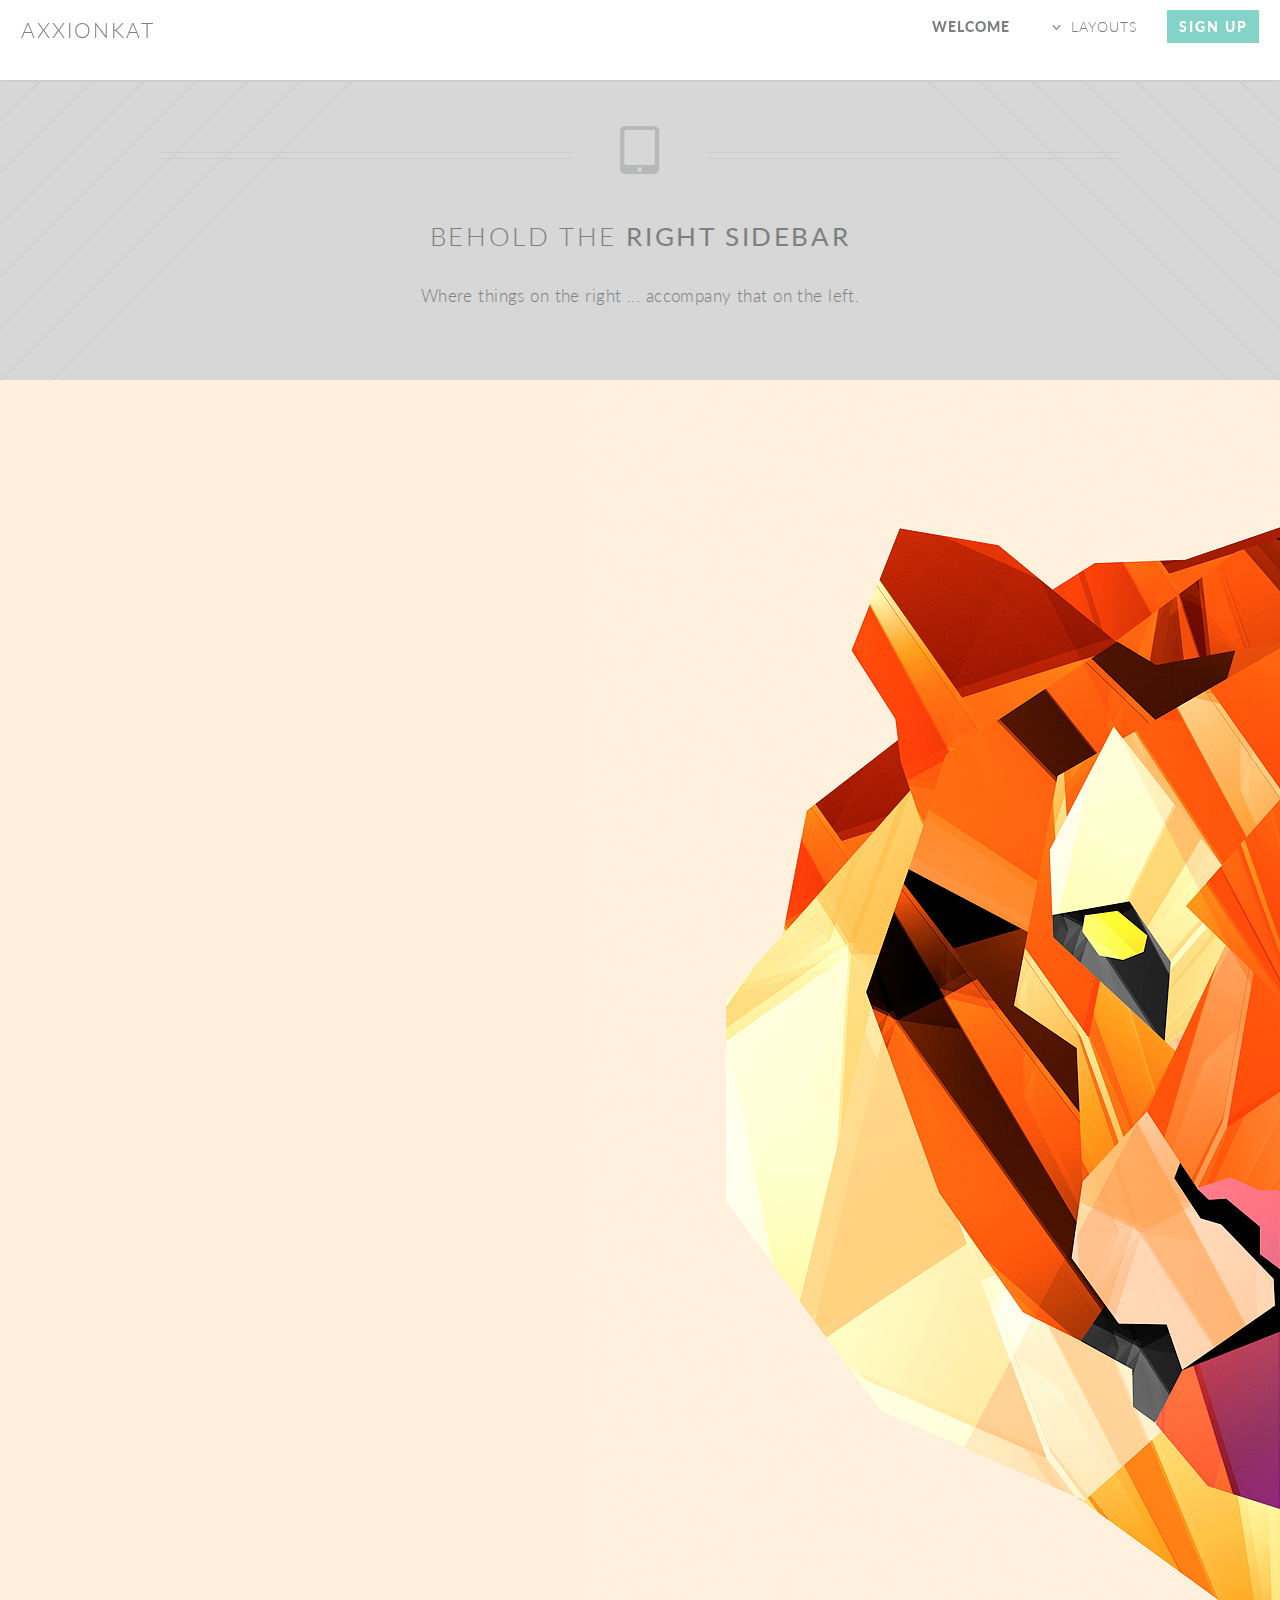
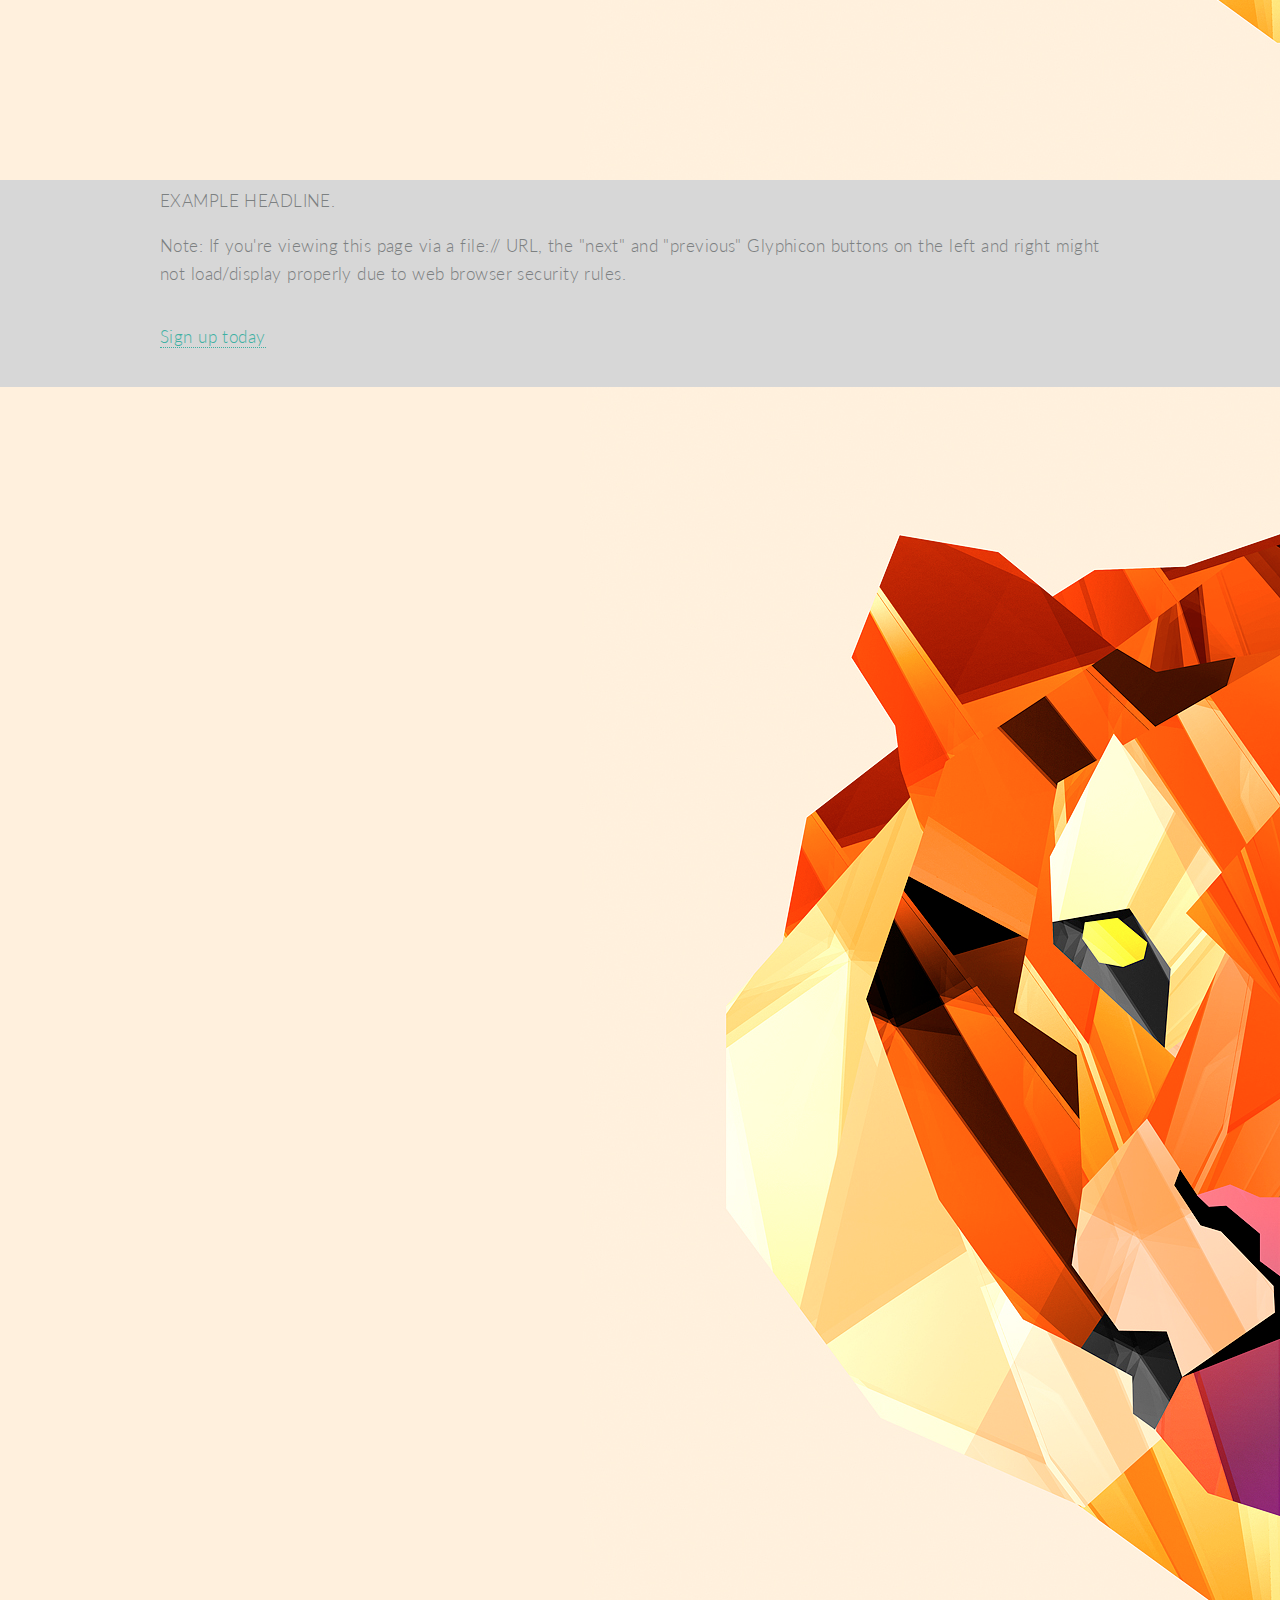
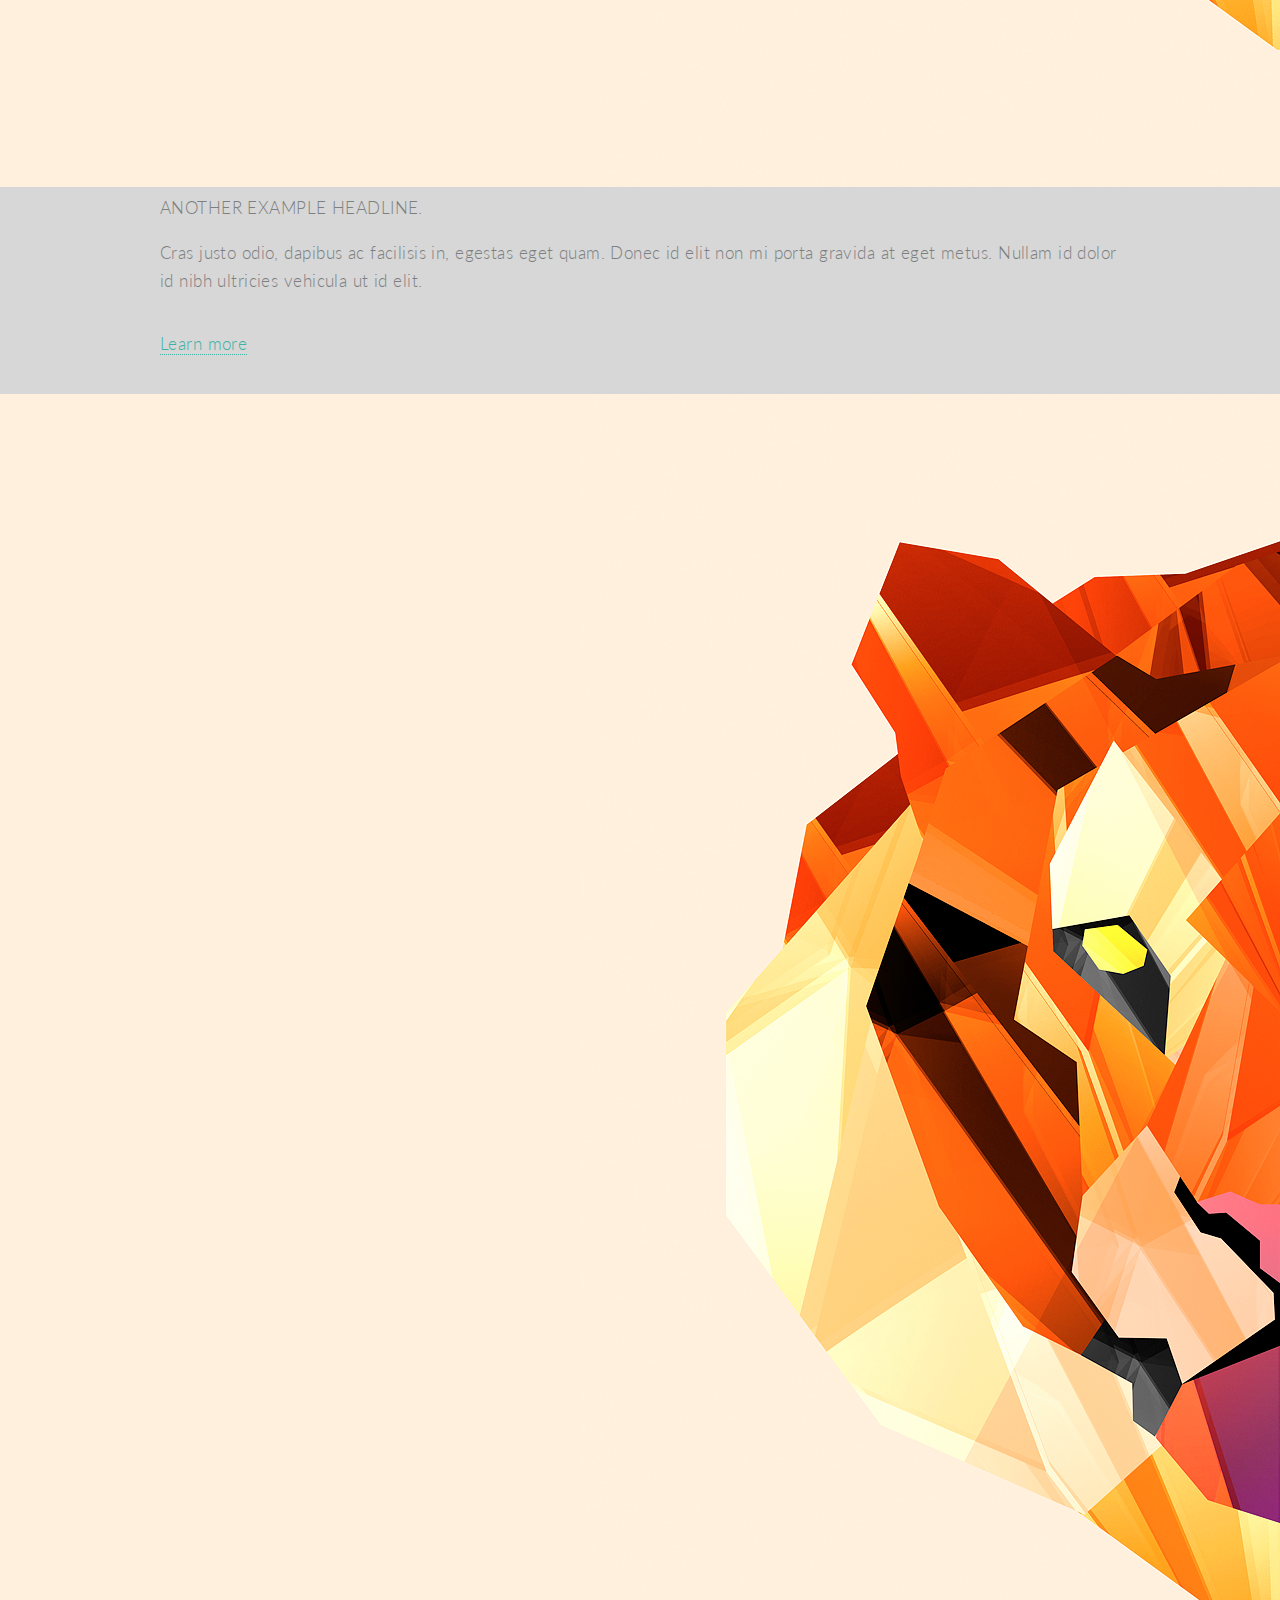
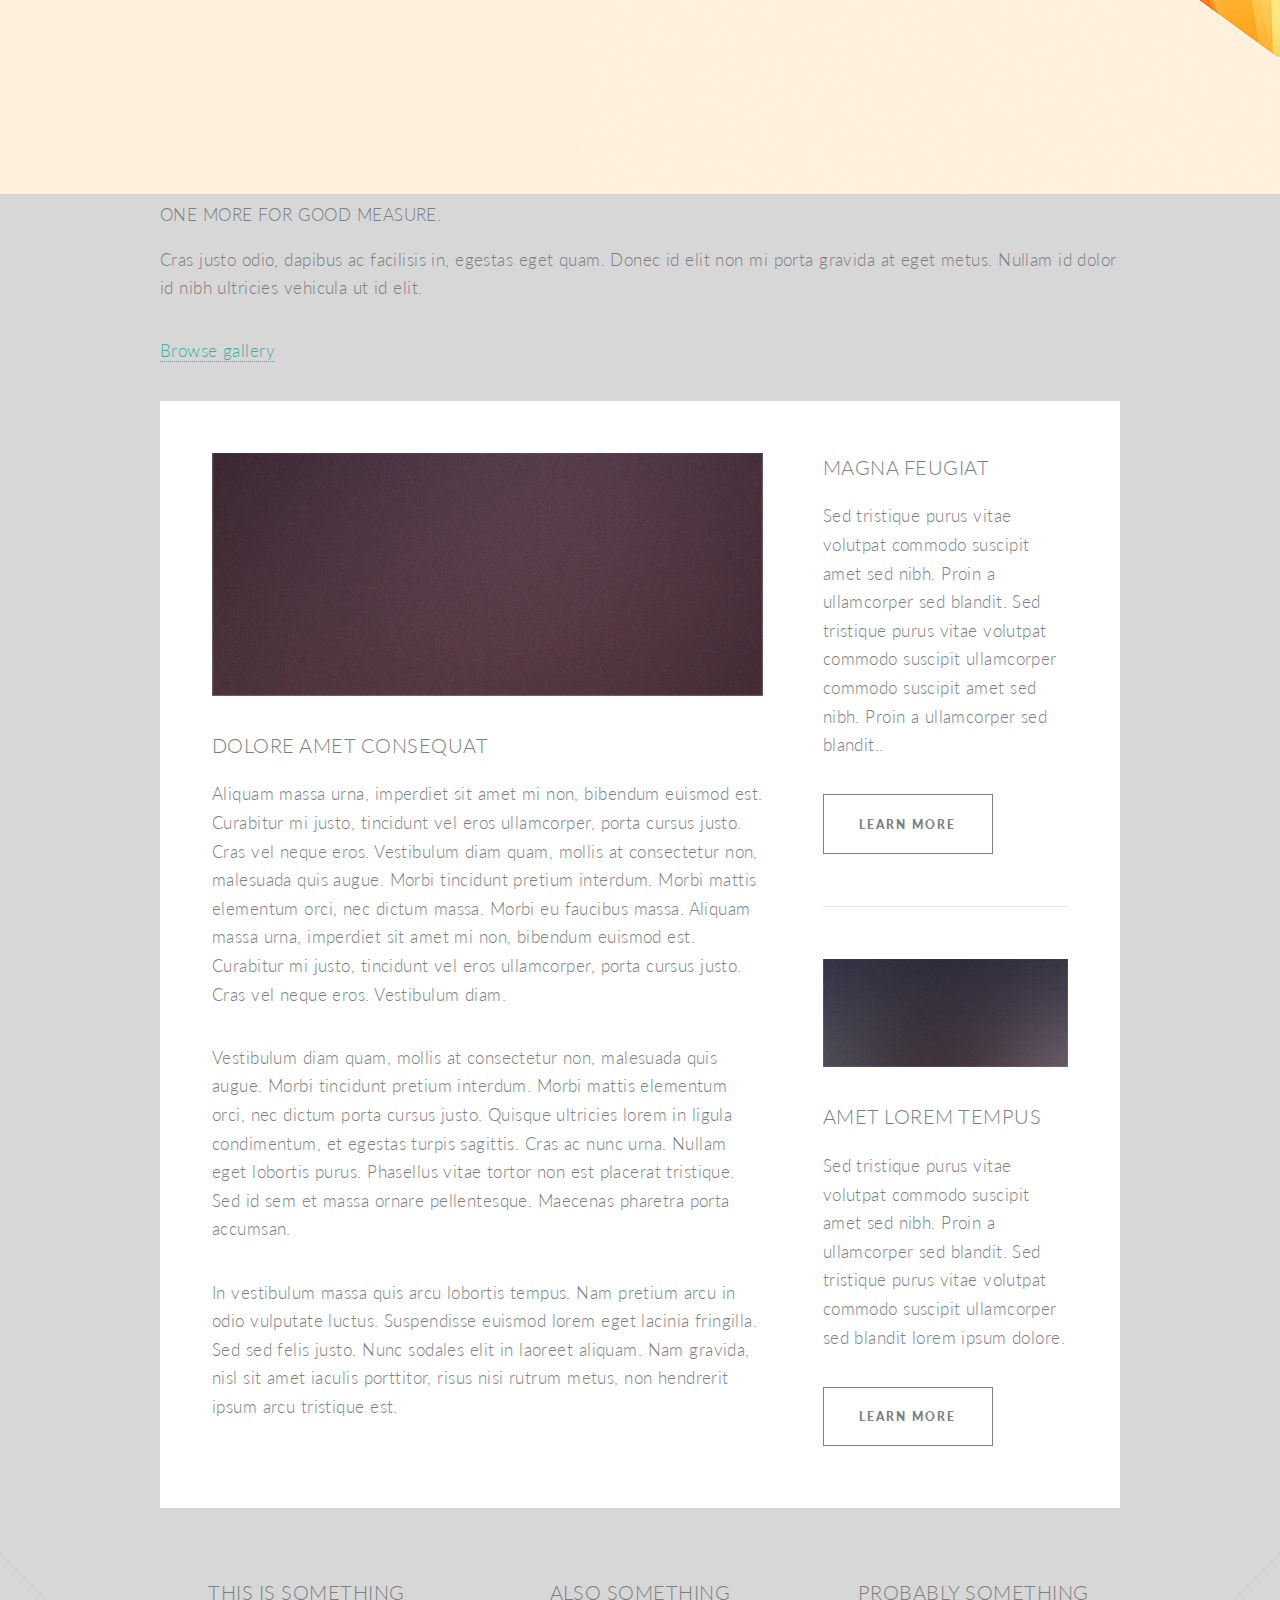
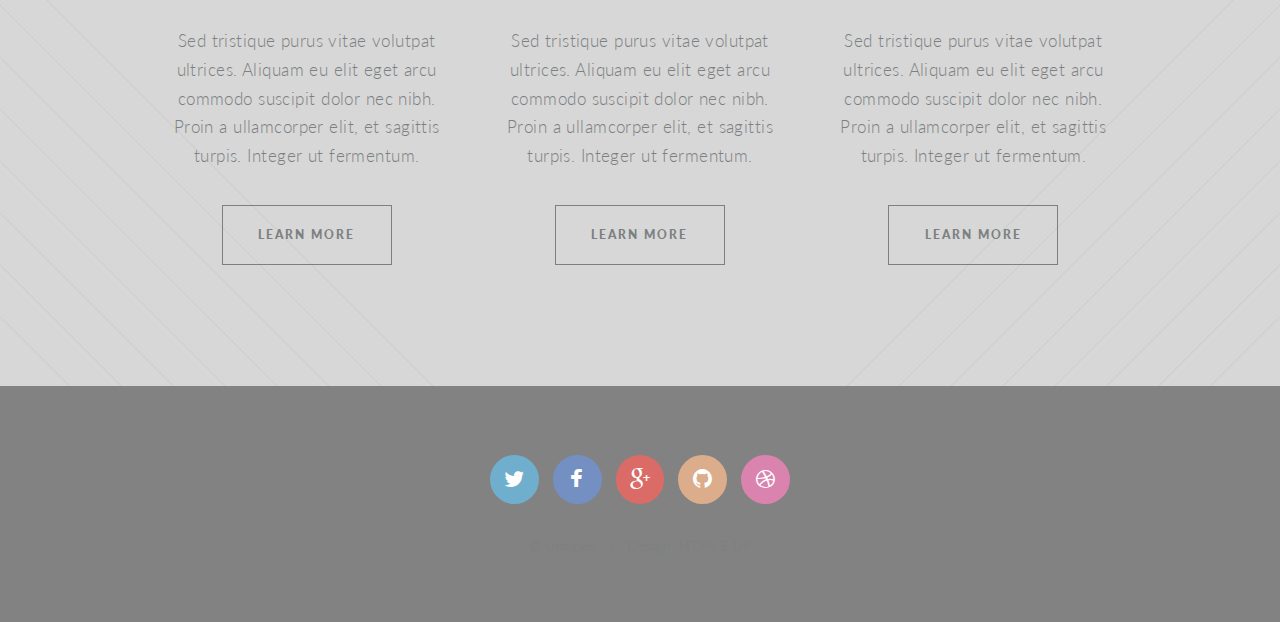
<file: right-sidebar.html>
<!DOCTYPE HTML>
<!--
	Twenty by HTML5 UP
	html5up.net | @n33co
	Free for personal and commercial use under the CCA 3.0 license (html5up.net/license)
-->
<html>
	<head>
		<title>Right Sidebar - Twenty by HTML5 UP</title>
		<meta http-equiv="content-type" content="text/html; charset=utf-8" />
		<meta name="description" content="" />
		<meta name="keywords" content="" />
		<!--[if lte IE 8]><script src="css/ie/html5shiv.js"></script><![endif]-->
		<script src="js/jquery.min.js"></script>
		<script src="js/jquery.dropotron.min.js"></script>
		<script src="js/jquery.scrolly.min.js"></script>
		<script src="js/jquery.scrollgress.min.js"></script>
		<script src="js/skel.min.js"></script>
		<script src="js/skel-layers.min.js"></script>
		<script src="js/init.js"></script>
        <script src="js/bootstrap.min.js"></script>
        <script src="js/carousel.js"></script>
        <script src="https://ajax.googleapis.com/ajax/libs/jquery/1.11.1/jquery.min.js"></script>
        
		<noscript>
			<link rel="stylesheet" href="css/skel.css" />
			<link rel="stylesheet" href="css/style.css" />
			<link rel="stylesheet" href="css/style-wide.css" />
			<link rel="stylesheet" href="css/style-noscript.css" />
    <!-- Bootstrap core CSS & Carousel-->
    <link href="css/bootstrap.min.css" rel="stylesheet">		
    <link href="css/carousel.css" rel="stylesheet">    	
		</noscript>
		<!--[if lte IE 8]><link rel="stylesheet" href="css/ie/v8.css" /><![endif]-->
		<!--[if lte IE 9]><link rel="stylesheet" href="css/ie/v9.css" /><![endif]-->
	</head>
	<body class="right-sidebar">
	
		<!-- Header -->
			<header id="header">
        <div class="inner">
         		<header>
			<h2>AXXIONKAT</h2>
			</header>		
		        <nav id="nav">
					<ul>
						<li class="current"><a href="index.html">Welcome</a></li>
						<li class="submenu">
							<a href="">Layouts</a>
							<ul>
								<li><a href="left-sidebar.html">Left Sidebar</a></li>
								<li><a href="right-sidebar.html">Right Sidebar</a></li>
								<li><a href="no-sidebar.html">No Sidebar</a></li>
								<li><a href="contact.html">Contact</a></li>
								<li class="submenu">
									<a href="">Submenu</a>
									<ul>
										<li><a href="#">Dolore Sed</a></li>
										<li><a href="#">Consequat</a></li>
										<li><a href="#">Lorem Magna</a></li>
										<li><a href="#">Sed Magna</a></li>
										<li><a href="#">Ipsum Nisl</a></li>
									</ul>
								</li>
							</ul>
						</li>
						<li><a href="#" class="button special">Sign Up</a></li>
					</ul>
				</nav>
			</header>
		
		<!-- Main -->
			<article id="main">

				<header class="special container">
					<span class="icon fa-tablet"></span>
					<h2>Behold the <strong>Right Sidebar</strong></h2>
					<p>Where things on the right ... accompany that on the left.</p>
				</header>
    
    <!-- Carousel
    ================================================== -->
    <div id="myCarousel" class="carousel slide" data-ride="carousel">
      <!-- Indicators -->
      <ol class="carousel-indicators">
        <li data-target="#myCarousel" data-slide-to="0" class="active"></li>
        <li data-target="#myCarousel" data-slide-to="1"></li>
        <li data-target="#myCarousel" data-slide-to="2"></li>
      </ol>
      <div class="carousel-inner">
        <div class="item active">
          <img src="img/1.png" alt="Third slide">
          <div class="container">
            <div class="carousel-caption">
              <h1>Example headline.</h1>
              <p>Note: If you're viewing this page via a <code>file://</code> URL, the "next" and "previous" Glyphicon buttons on the left and right might not load/display properly due to web browser security rules.</p>
              <p><a class="btn btn-lg btn-primary" href="#" role="button">Sign up today</a></p>
            </div>
          </div>
        </div>
        <div class="item">
          <img src="img/1.png" alt="Third slide">
          <div class="container">
            <div class="carousel-caption">
              <h1>Another example headline.</h1>
              <p>Cras justo odio, dapibus ac facilisis in, egestas eget quam. Donec id elit non mi porta gravida at eget metus. Nullam id dolor id nibh ultricies vehicula ut id elit.</p>
              <p><a class="btn btn-lg btn-primary" href="#" role="button">Learn more</a></p>
            </div>
          </div>
        </div>
        <div class="item">
          <img src="img/1.png" alt="Third slide">
          <div class="container">
            <div class="carousel-caption">
              <h1>One more for good measure.</h1>
              <p>Cras justo odio, dapibus ac facilisis in, egestas eget quam. Donec id elit non mi porta gravida at eget metus. Nullam id dolor id nibh ultricies vehicula ut id elit.</p>
              <p><a class="btn btn-lg btn-primary" href="#" role="button">Browse gallery</a></p>
            </div>
          </div>
        </div>
      </div>
      <a class="left carousel-control" href="#myCarousel" role="button" data-slide="prev"><span class="glyphicon glyphicon-chevron-left"></span></a>
      <a class="right carousel-control" href="#myCarousel" role="button" data-slide="next"><span class="glyphicon glyphicon-chevron-right"></span></a>
    </div>
        
				<!-- One -->
					<section class="wrapper style4 container">
					
						<div class="row oneandhalf">
							<div class="8u">
								
								<!-- Content -->
									<div class="content">
										<section>
											<a href="#" class="image featured"><img src="images/pic03.jpg" alt="" /></a>
											<header>
												<h3>Dolore Amet Consequat</h3>
											</header>
											<p>Aliquam massa urna, imperdiet sit amet mi non, bibendum euismod est. Curabitur mi justo, tincidunt vel eros ullamcorper, porta cursus justo. Cras vel neque eros. Vestibulum diam quam, mollis at consectetur non, malesuada quis augue. Morbi tincidunt pretium interdum. Morbi mattis elementum orci, nec dictum massa. Morbi eu faucibus massa. Aliquam massa urna, imperdiet sit amet mi non, bibendum euismod est. Curabitur mi justo, tincidunt vel eros ullamcorper, porta cursus justo. Cras vel neque eros. Vestibulum diam.</p>
											<p>Vestibulum diam quam, mollis at consectetur non, malesuada quis augue. Morbi tincidunt pretium interdum. Morbi mattis elementum orci, nec dictum porta cursus justo. Quisque ultricies lorem in ligula condimentum, et egestas turpis sagittis. Cras ac nunc urna. Nullam eget lobortis purus. Phasellus vitae tortor non est placerat tristique. Sed id sem et massa ornare pellentesque. Maecenas pharetra porta accumsan. </p>
											<p>In vestibulum massa quis arcu lobortis tempus. Nam pretium arcu in odio vulputate luctus. Suspendisse euismod lorem eget lacinia fringilla. Sed sed felis justo. Nunc sodales elit in laoreet aliquam. Nam gravida, nisl sit amet iaculis porttitor, risus nisi rutrum metus, non hendrerit ipsum arcu tristique est.</p>
										</section>
									</div>
	
							</div>
							<div class="4u">
								
								<!-- Sidebar -->
									<div class="sidebar">
										<section>
											<header>
												<h3>Magna Feugiat</h3>
											</header>
											<p>Sed tristique purus vitae volutpat commodo suscipit amet sed nibh. Proin a ullamcorper sed blandit. Sed tristique purus vitae volutpat commodo suscipit ullamcorper commodo suscipit amet sed nibh. Proin a ullamcorper sed blandit..</p>
											<footer>
												<ul class="buttons">
													<li><a href="#" class="button small">Learn More</a></li>
												</ul>
											</footer>
										</section>

										<section>
											<a href="#" class="image featured"><img src="images/pic04.jpg" alt="" /></a>
											<header>
												<h3>Amet Lorem Tempus</h3>
											</header>
											<p>Sed tristique purus vitae volutpat commodo suscipit amet sed nibh. Proin a ullamcorper sed blandit. Sed tristique purus vitae volutpat commodo suscipit ullamcorper sed blandit lorem ipsum dolore.</p>
											<footer>
												<ul class="buttons">
													<li><a href="#" class="button small">Learn More</a></li>
												</ul>
											</footer>
										</section>
									</div>

							</div>
						</div>					
					</section>


				<!-- Two -->
					<section class="wrapper style1 container special">
						<div class="row">
							<div class="4u">
							
								<section>
									<header>
										<h3>This is Something</h3>
									</header>
									<p>Sed tristique purus vitae volutpat ultrices. Aliquam eu elit eget arcu commodo suscipit dolor nec nibh. Proin a ullamcorper elit, et sagittis turpis. Integer ut fermentum.</p>
									<footer>
										<ul class="buttons">
											<li><a href="#" class="button small">Learn More</a></li>
										</ul>
									</footer>
								</section>
							
							</div>
							<div class="4u">
							
								<section>
									<header>
										<h3>Also Something</h3>
									</header>
									<p>Sed tristique purus vitae volutpat ultrices. Aliquam eu elit eget arcu commodo suscipit dolor nec nibh. Proin a ullamcorper elit, et sagittis turpis. Integer ut fermentum.</p>
									<footer>
										<ul class="buttons">
											<li><a href="#" class="button small">Learn More</a></li>
										</ul>
									</footer>
								</section>
							
							</div>
							<div class="4u">
							
								<section>
									<header>
										<h3>Probably Something</h3>
									</header>
									<p>Sed tristique purus vitae volutpat ultrices. Aliquam eu elit eget arcu commodo suscipit dolor nec nibh. Proin a ullamcorper elit, et sagittis turpis. Integer ut fermentum.</p>
									<footer>
										<ul class="buttons">
											<li><a href="#" class="button small">Learn More</a></li>
										</ul>
									</footer>
								</section>
							
							</div>
						</div>
					</section>
					
			</article>

		<!-- Footer -->
			<footer id="footer">
			
				<ul class="icons">
					<li><a href="#" class="icon circle fa-twitter"><span class="label">Twitter</span></a></li>
					<li><a href="#" class="icon circle fa-facebook"><span class="label">Facebook</span></a></li>
					<li><a href="#" class="icon circle fa-google-plus"><span class="label">Google+</span></a></li>
					<li><a href="#" class="icon circle fa-github"><span class="label">Github</span></a></li>
					<li><a href="#" class="icon circle fa-dribbble"><span class="label">Dribbble</span></a></li>
				</ul>
				
				<ul class="copyright">
					<li>&copy; Untitled</li><li>Design: <a href="http://html5up.net">HTML5 UP</a></li>
				</ul>
			
			</footer>

	</body>
</html>
</file>
<file: css/style-wide.css>
/*
	Twenty by HTML5 UP
	html5up.net | @n33co
	Free for personal and commercial use under the CCA 3.0 license (html5up.net/license)
*/

/* Basic */

	body, input, select, textarea {
		font-size: 14pt;
	}

/* Section/Article */

	header.special {
		padding-top: 5.5em;
		margin-bottom: 4em;
	}
</file>
<file: css/style-noscript.css>
/*
	Twenty by HTML5 UP
	html5up.net | @n33co
	Free for personal and commercial use under the CCA 3.0 license (html5up.net/license)
*/

/* Banner */

	#banner .inner {
		opacity: 1.0;
	}
</file>
<file: css/ie/v8.css>
/*
	Twenty by HTML5 UP
	html5up.net | @n33co
	Free for personal and commercial use under the CCA 3.0 license (html5up.net/license)
*/

/* Section/Article */

	section > .last-child,
	article > .last-child {
		margin-bottom: 0;
	}

	section.last-child,
	article.last-child {
		margin-bottom: 0;
	}

/* Banner */

	#banner {
		background-image: url("../../images/banner.jpg");
		background-repeat: no-repeat;
		background-size: cover;
		background-position: auto;
		-ms-behavior: url("css/ie/backgroundsize.min.htc");
	}

		#banner .inner {
			background: #341b2b;
		}

/* CTA  */

	#cta {
		background-image: url("../../images/banner.jpg");
		background-repeat: no-repeat;
		background-size: cover;
		background-position: auto;
		-ms-behavior: url("css/ie/backgroundsize.min.htc");
	}
</file>
<file: css/ie/v9.css>
/*
	Twenty by HTML5 UP
	html5up.net | @n33co
	Free for personal and commercial use under the CCA 3.0 license (html5up.net/license)
*/

/* Banner */

	#banner .inner {
		opacity: 1.0;
	}
</file>
<file: css/carousel.css>
/* GLOBAL STYLES
-------------------------------------------------- */
/* Padding below the footer and lighter body text */

body {
  padding-bottom: 40px;
  color: #5a5a5a;
}



/* CUSTOMIZE THE NAVBAR
-------------------------------------------------- */

/* Special class on .container surrounding .navbar, used for positioning it into place. */
.navbar-wrapper {
  position: absolute;
  top: 0;
  right: 0;
  left: 0;
  z-index: 20;
}

/* Flip around the padding for proper display in narrow viewports */
.navbar-wrapper > .container {
  padding-right: 0;
  padding-left: 0;
}
.navbar-wrapper .navbar {
  padding-right: 15px;
  padding-left: 15px;
}
.navbar-wrapper .navbar .container {
  width: auto;
}


/* CUSTOMIZE THE CAROUSEL
-------------------------------------------------- */

/* Carousel base class */
.carousel {
  height: 500px;
  margin-bottom: 60px;
}
/* Since positioning the image, we need to help out the caption */
.carousel-caption {
  z-index: 10;
}

/* Declare heights because of positioning of img element */
.carousel .item {
  height: 500px;
  background-color: #777;
}
.carousel-inner > .item > img {
  position: absolute;
  top: 0;
  left: 0;
  min-width: 100%;
  height: 500px;
}



/* MARKETING CONTENT
-------------------------------------------------- */

/* Center align the text within the three columns below the carousel */
.marketing .col-lg-4 {
  margin-bottom: 20px;
  text-align: center;
}
.marketing h2 {
  font-weight: normal;
}
.marketing .col-lg-4 p {
  margin-right: 10px;
  margin-left: 10px;
}


/* Featurettes
------------------------- */

.featurette-divider {
  margin: 80px 0; /* Space out the Bootstrap <hr> more */
}

/* Thin out the marketing headings */
.featurette-heading {
  font-weight: 300;
  line-height: 1;
  letter-spacing: -1px;
}



/* RESPONSIVE CSS
-------------------------------------------------- */

@media (min-width: 768px) {
  /* Navbar positioning foo */
  .navbar-wrapper {
    margin-top: 20px;
  }
  .navbar-wrapper .container {
    padding-right: 15px;
    padding-left: 15px;
  }
  .navbar-wrapper .navbar {
    padding-right: 0;
    padding-left: 0;
  }

  /* The navbar becomes detached from the top, so we round the corners */
  .navbar-wrapper .navbar {
    border-radius: 4px;
  }

  /* Bump up size of carousel content */
  .carousel-caption p {
    margin-bottom: 20px;
    font-size: 21px;
    line-height: 1.4;
  }

  .featurette-heading {
    font-size: 50px;
  }
}

@media (min-width: 992px) {
  .featurette-heading {
    margin-top: 120px;
  }
}
</file>
<file: css/skel.css>
/* Resets (http://meyerweb.com/eric/tools/css/reset/ | v2.0 | 20110126 | License: none (public domain)) */

	html,body,div,span,applet,object,iframe,h1,h2,h3,h4,h5,h6,p,blockquote,pre,a,abbr,acronym,address,big,cite,code,del,dfn,em,img,ins,kbd,q,s,samp,small,strike,strong,sub,sup,tt,var,b,u,i,center,dl,dt,dd,ol,ul,li,fieldset,form,label,legend,table,caption,tbody,tfoot,thead,tr,th,td,article,aside,canvas,details,embed,figure,figcaption,footer,header,hgroup,menu,nav,output,ruby,section,summary,time,mark,audio,video{margin:0;padding:0;border:0;font-size:100%;font:inherit;vertical-align:baseline;}article,aside,details,figcaption,figure,footer,header,hgroup,menu,nav,section{display:block;}body{line-height:1;}ol,ul{list-style:none;}blockquote,q{quotes:none;}blockquote:before,blockquote:after,q:before,q:after{content:'';content:none;}table{border-collapse:collapse;border-spacing:0;}body{-webkit-text-size-adjust:none}

/* Box Model */

	*, *:before, *:after {
		-moz-box-sizing: border-box;
		-webkit-box-sizing: border-box;
		box-sizing: border-box;
	}

/* Container */

	body {
		/* min-width: (containers) */
		min-width: 1200px;
	}

	.container {
		margin-left: auto;
		margin-right: auto;
		
		/* width: (containers) */
		width: 1200px;
	}

	/* Modifiers */
	
		.container.small {
			/* width: (containers) * 0.75; */
			width: 900px;
		}

		.container.big {
			width: 100%;

			/* max-width: (containers) * 1.25; */
			max-width: 1500px;

			/* min-width: (containers); */
			min-width: 1200px;
		}

/* Grid */

	.\31 2u { width: 100% }
	.\31 1u { width: 91.6666666667% }
	.\31 0u { width: 83.3333333333% }
	.\39 u { width: 75% }
	.\38 u { width: 66.6666666667% }
	.\37 u { width: 58.3333333333% }
	.\36 u { width: 50% }
	.\35 u { width: 41.6666666667% }
	.\34 u { width: 33.3333333333% }
	.\33 u { width: 25% }
	.\32 u { width: 16.6666666667% }
	.\31 u { width: 8.3333333333% }
	.\-11u { margin-left: 91.6666666667% }
	.\-10u { margin-left: 83.3333333333% }
	.\-9u { margin-left: 75% }
	.\-8u { margin-left: 66.6666666667% }
	.\-7u { margin-left: 58.3333333333% }
	.\-6u { margin-left: 50% }
	.\-5u { margin-left: 41.6666666667% }
	.\-4u { margin-left: 33.3333333333% }
	.\-3u { margin-left: 25% }
	.\-2u { margin-left: 16.6666666667% }
	.\-1u { margin-left: 8.3333333333% }

	/* Rows */

		.row > * {
			float: left;
		}

		.row:after {
			content: '';
			display: block;
			clear: both;
			height: 0;
		}

		.row:first-child > * {
			padding-top: 0 !important;
		}

		/* Normal */

			.row > * {
				/* padding-left: (gutters) */
				padding-left: 40px;
			}

			.row + .row > * {
				/* padding: (gutters) 0 0 (gutters) */
				padding: 40px 0 0 40px;
			}

			.row {
				/* margin-left: -(gutters) */
				margin-left: -40px;
			}

		/* Flush */

			.row.flush > * {
				padding-left: 0;
			}

			.row + .row.flush > * {
				padding: 0;
			}

			.row.flush {
				margin-left: 0;
			}

		/* Quarter */

			.row.quarter > * {
				/* padding-left: (gutters * 0.25) */
				padding-left: 10px;
			}

			.row + .row.quarter > * {
				/* padding: (gutters * 0.25) 0 0 (gutters * 0.25) */
				padding: 10px 0 0 10px;
			}

			.row.quarter {
				/* margin-left: -(gutters * 0.25) */
				margin-left: -10px;
			}

		/* Half */

			.row.half > * {
				/* padding-left: (gutters * 0.5) */
				padding-left: 20px;
			}

			.row + .row.half > * {
				/* padding: (gutters * 0.5) 0 0 (gutters * 0.5) */
				padding: 20px 0 0 20px;
			}

			.row.half {
				/* margin-left: -(gutters * 0.5) */
				margin-left: -20px;
			}

		/* One and (a) Half */

			.row.oneandhalf > * {
				/* padding-left: (gutters * 1.5) */
				padding-left: 60px;
			}

			.row + .row.oneandhalf > * {
				/* padding: (gutters * 1.5) 0 0 (gutters * 1.5) */
				padding: 60px 0 0 60px;
			}

			.row.oneandhalf {
				/* margin-left: -(gutters * 1.5) */
				margin-left: -60px;
			}

		/* Double */

			.row.double > * {
				/* padding-left: (gutters * 2) */
				padding-left: 80px;
			}

			.row + .row.double > * {
				/* padding: (gutters * 2) 0 0 (gutters * 2) */
				padding: 80px 0 0 80px;
			}

			.row.double {
				/* margin-left: -(gutters * 2) */
				margin-left: -80px;
			}
</file>
<file: css/style.css>
@import url("font-awesome.min.css");
@import url("http://fonts.googleapis.com/css?family=Lato:300,400,900");

/*
	Twenty by HTML5 UP
	html5up.net | @n33co
	Free for personal and commercial use under the CCA 3.0 license (html5up.net/license)
*/

/* Basic */

	body, #skel-layers-wrapper {
		background: #D7D7D7;
	}

	body.is-loading * {
		-moz-animation: none !important;
		-webkit-animation: none !important;
		-o-animation: none !important;
		-ms-animation: none !important;
		animation: none !important;
		-moz-transition: none !important;
		-webkit-transition: none !important;
		-o-transition: none !important;
		-ms-transition: none !important;
		transition: none !important;
	}

	body, input, select, textarea {
		color: #7c8081;
		font-family: 'Lato', sans-serif;
		font-size: 15pt;
		font-weight: 300;
		letter-spacing: 0.025em;
		line-height: 1.75em;
	}

	a {
		-moz-transition: color 0.2s ease-in-out, border-color 0.2s ease-in-out, background-color 0.2s ease-in-out;
		-webkit-transition: color 0.2s ease-in-out, border-color 0.2s ease-in-out, background-color 0.2s ease-in-out;
		-o-transition: color 0.2s ease-in-out, border-color 0.2s ease-in-out, background-color 0.2s ease-in-out;
		-ms-transition: color 0.2s ease-in-out, border-color 0.2s ease-in-out, background-color 0.2s ease-in-out;
		transition: color 0.2s ease-in-out, border-color 0.2s ease-in-out, background-color 0.2s ease-in-out;
		color: #3fb1a3;
		text-decoration: none;
		border-bottom: dotted 1px;
	}

		a:hover {
			border-bottom-color: transparent;
		}

	strong, b {
		font-weight: 400;
	}

	p, ul, ol, dl, table, blockquote {
		margin: 0 0 2em 0;
	}

	h1, h2, h3, h4, h5, h6 {
		color: inherit;
		font-weight: 300;
		line-height: 1.75em;
		margin-bottom: 1em;
		text-transform: uppercase;
	}

		h1 a, h2 a, h3 a, h4 a, h5 a, h6 a {
			color: inherit;
			text-decoration: none;
			border: 0;
		}

	h2 {
		font-size: 1.5em;
		letter-spacing: 0.1em;
	}

	h3 {
		font-size: 1.15em;
		letter-spacing: 0.025em;
	}

	sub {
		font-size: 0.8em;
		position: relative;
		top: 0.5em;
	}

	sup {
		font-size: 0.8em;
		position: relative;
		top: -0.5em;
	}

	hr {
		border-top: solid 1px rgba(124, 128, 129, 0.2);
		border: 0;
		margin-bottom: 1.5em;
	}

	blockquote {
		border-left: solid 0.5em rgba(124, 128, 129, 0.2);
		font-style: italic;
		padding: 1em 0 1em 2em;
	}

/* Section/Article */

	section.special, article.special {
		text-align: center;
	}

	header.major {
		padding-bottom: 2em;
	}

	header.special {
		margin-bottom: 5em;
		padding-top: 7em;
		position: relative;
		text-align: center;
	}

		header.special:before, header.special:after {
			border-bottom: solid 1.5px;
			border-top: solid 1.5px;
			content: '';
			height: 7px;
			opacity: 0.1;
			position: absolute;
			top: 1.75em;
			width: 43%;
		}

		header.special:before {
			left: 0;
		}

		header.special:after {
			right: 0;
		}

		header.special h2 {
			margin-bottom: 0;
		}

		header.special h2 + p {
			margin-bottom: 0;
			padding-top: 1.5em;
		}

		header.special .icon {
			cursor: default;
			height: 7em;
			left: 0;
			position: absolute;
			text-align: center;
			top: 1em;
			width: 100%;
		}

			header.special .icon:before {
				font-size: 3.5em;
				opacity: 0.35;
			}

	footer > :last-child {
		margin-bottom: 0;
	}

	footer.major {
		padding-top: 3em;
	}

/* Form */

	input[type="text"],
	input[type="password"],
	input[type="email"],
	textarea {
		-moz-transition: background-color 0.2s ease-in-out, border-color 0.2s ease-in-out;
		-webkit-transition: background-color 0.2s ease-in-out, border-color 0.2s ease-in-out;
		-o-transition: background-color 0.2s ease-in-out, border-color 0.2s ease-in-out;
		-ms-transition: background-color 0.2s ease-in-out, border-color 0.2s ease-in-out;
		transition: background-color 0.2s ease-in-out, border-color 0.2s ease-in-out;
		-moz-appearance: none;
		-webkit-appearance: none;
		-o-appearance: none;
		-ms-appearance: none;
		appearance: none;
		background: none;
		border: solid 1px rgba(124, 128, 129, 0.2);
		color: inherit;
		display: block;
		padding: 0.75em;
		text-decoration: none;
		width: 100%;
		outline: 0;
	}

		input[type="text"]:focus,
		input[type="password"]:focus,
		input[type="email"]:focus,
		textarea:focus {
			border-color: #83d3c9;
		}

	input[type="text"],
	input[type="password"],
	input[type="email"] {
		line-height: 1em;
	}

	::-webkit-input-placeholder {
		color: inherit;
		opacity: 0.5;
		position: relative;
		top: 3px;
	}

	:-moz-placeholder {
		color: inherit;
		opacity: 0.5;
	}

	::-moz-placeholder {
		color: inherit;
		opacity: 0.5;
	}

	:-ms-input-placeholder {
		color: inherit;
		opacity: 0.5;
	}

	.formerize-placeholder {
		color: rgba(124, 128, 129, 0.5) !important;
	}

/* Image */

	.image {
		border: 0;
		position: relative;
	}

		.image:before {
			background: url("images/overlay.png");
			content: '';
			height: 100%;
			left: 0;
			position: absolute;
			top: 0;
			width: 100%;
		}

		.image.fit {
			display: block;
		}

			.image.fit img {
				display: block;
				width: 100%;
			}

		.image.featured {
			display: block;
			margin: 0 0 2em 0;
		}

			.image.featured img {
				display: block;
				width: 100%;
			}

/* Icon */

	.icon {
		position: relative;
	}

		.icon:before {
			-moz-osx-font-smoothing: grayscale;
			-webkit-font-smoothing: antialiased;
			font-family: FontAwesome;
			font-style: normal;
			font-weight: normal;
			text-transform: none !important;
		}

		.icon.circle {
			-moz-transition: all 0.2s ease-in-out;
			-webkit-transition: all 0.2s ease-in-out;
			-o-transition: all 0.2s ease-in-out;
			-ms-transition: all 0.2s ease-in-out;
			transition: all 0.2s ease-in-out;
			border: 0;
			border-radius: 100%;
			display: inline-block;
			font-size: 1.25em;
			height: 2.25em;
			left: 0;
			line-height: 2.25em;
			text-align: center;
			text-decoration: none;
			top: 0;
			width: 2.25em;
		}

			.icon.circle:hover {
				top: -0.2em;
			}

			.icon.circle.fa-twitter {
				background: #70aecd;
				color: white;
			}

				.icon.circle.fa-twitter:hover {
					background: #7fb7d2;
				}

			.icon.circle.fa-facebook {
				background: #7490c3;
				color: white;
			}

				.icon.circle.fa-facebook:hover {
					background: #829bc9;
				}

			.icon.circle.fa-google-plus {
				background: #db6b67;
				color: white;
			}

				.icon.circle.fa-google-plus:hover {
					background: #df7b77;
				}

			.icon.circle.fa-github {
				background: #dcad8b;
				color: white;
			}

				.icon.circle.fa-github:hover {
					background: #e1b89b;
				}

			.icon.circle.fa-dribbble {
				background: #da83ae;
				color: white;
			}

				.icon.circle.fa-dribbble:hover {
					background: #df93b8;
				}

		.icon.featured {
			cursor: default;
			display: block;
			margin: 0 0 1.5em 0;
			opacity: 0.35;
			text-align: center;
		}

			.icon.featured:before {
				font-size: 5em;
				line-height: 1em;
			}

		.icon > .label {
			display: none;
		}

.slider {
  width: 400px; height: 300px;
  overflow: hidden;
}
  .slider > ul {
    /* styled by JS to match the added width and height of all <li>’s */
    position: relative;
    -webkit-transition: 0.5s left;
    -moz-transition: 0.5s left;
    -ms-transition: 0.5s left;
    -o-transition: 0.5s left;
 
    list-style: none;
    margin: 0; padding: 0;
  }
    .slider > ul > li {
      float: left;
      width: 400px; height: 300px;
    }
    
/* List */

	ol.default {
		list-style: decimal;
		padding-left: 1.25em;
	}

		ol.default li {
			padding-left: 0.25em;
		}

	ul.default {
		list-style: disc;
		padding-left: 1em;
	}

		ul.default li {
			padding-left: 0.5em;
		}

	ul.icons {
		cursor: default;
	}

		ul.icons li {
			display: inline-block;
			line-height: 1em;
			padding-left: 0.5em;
		}

			ul.icons li:first-child {
				padding-left: 0;
			}

	ul.featured-icons {
		cursor: default;
		margin: -0.75em 0 0 0;
		opacity: 0.35;
		overflow: hidden;
		position: relative;
	}

		ul.featured-icons li {
			display: block;
			float: left;
			text-align: center;
			width: 50%;
		}

			ul.featured-icons li .icon {
				display: inline-block;
				font-size: 6.25em;
				height: 1.25em;
				line-height: 1.25em;
				width: 1em;
			}

	ul.buttons {
		cursor: default;
	}

		ul.buttons:last-child {
			margin-bottom: 0;
		}

		ul.buttons li {
			display: inline-block;
			padding: 0 0 0 1.5em;
		}

			ul.buttons li:first-child {
				padding: 0;
			}

		ul.buttons.vertical li {
			display: block;
			padding: 1.5em 0 0 0;
		}

			ul.buttons.vertical li:first-child {
				padding: 0;
			}

/* Table */

	table {
		width: 100%;
	}

		table.default {
			width: 100%;
		}

			table.default tbody tr {
				border-bottom: solid 1px rgba(124, 128, 129, 0.2);
			}

			table.default td {
				padding: 0.5em 1em 0.5em 1em;
			}

			table.default th {
				font-weight: 400;
				padding: 0.5em 1em 0.5em 1em;
				text-align: left;
			}

			table.default thead {
				background: #7c8081;
				color: #fff;
			}

/* Button */

	input[type="button"],
	input[type="submit"],
	input[type="reset"],
	.button {
		-moz-appearance: none;
		-webkit-appearance: none;
		-o-appearance: none;
		-ms-appearance: none;
		appearance: none;
		-moz-transition: color 0.2s ease-in-out, border-color 0.2s ease-in-out, background-color 0.2s ease-in-out;
		-webkit-transition: color 0.2s ease-in-out, border-color 0.2s ease-in-out, background-color 0.2s ease-in-out;
		-o-transition: color 0.2s ease-in-out, border-color 0.2s ease-in-out, background-color 0.2s ease-in-out;
		-ms-transition: color 0.2s ease-in-out, border-color 0.2s ease-in-out, background-color 0.2s ease-in-out;
		transition: color 0.2s ease-in-out, border-color 0.2s ease-in-out, background-color 0.2s ease-in-out;
		background: none;
		border: solid 1px;
		color: inherit;
		cursor: pointer;
		display: inline-block;
		font-size: 0.8em;
		font-weight: 900;
		letter-spacing: 2px;
		min-width: 18em;
		padding: 0 0.75em;
		line-height: 3.75em;
		text-align: center;
		text-decoration: none;
		text-transform: uppercase;
	}

		input[type="button"]:hover,
		input[type="submit"]:hover,
		input[type="reset"]:hover,
		.button:hover {
			background: rgba(188, 202, 206, 0.15);
			border-color: inherit;
		}

		input[type="button"].special,
		input[type="submit"].special,
		input[type="reset"].special,
		.button.special {
			background: #83d3c9;
			border-color: #83d3c9;
			color: white !important;
		}

			input[type="button"].special:hover,
			input[type="submit"].special:hover,
			input[type="reset"].special:hover,
			.button.special:hover {
				background: #96dad1 !important;
				border-color: #96dad1 !important;
			}

		input[type="button"].fit,
		input[type="submit"].fit,
		input[type="reset"].fit,
		.button.fit {
			width: 100%;
		}

		input[type="button"].small,
		input[type="submit"].small,
		input[type="reset"].small,
		.button.small {
			font-size: 0.7em;
			min-width: 14em;
			padding: 0.5em 0;
		}

/* Wrapper */

	.wrapper {
		margin-bottom: 5em;
		padding: 5em;
	}

		.wrapper.style1 {
			padding: 0;
		}

		.wrapper.style2 {
			background-color: #83d3c9;
			background-image: url("images/light-bl.svg"), url("images/light-br.svg");
			background-position: bottom left, bottom right;
			background-repeat: no-repeat, no-repeat;
			background-size: 25em, 25em;
			color: white;
		}

			.wrapper.style2 .button:hover {
				background: rgba(255, 255, 255, 0.15) !important;
			}

			.wrapper.style2 .button.special {
				background: white;
				border-color: white;
				color: #83d3c9 !important;
			}

				.wrapper.style2 .button.special:hover {
					border-color: inherit !important;
					color: white !important;
				}

		.wrapper.style3 {
			background: white;
			color: inherit;
		}

		.wrapper.style4 {
			background: white;
			color: inherit;
			padding: 4em;
		}

/* Header */
	@-moz-keyframes reveal-header { 0% { top: -5em; } 100% { top: 0; } }
	@-webkit-keyframes reveal-header { 0% { top: -5em; } 100% { top: 0; } }
	@-o-keyframes reveal-header { 0% { top: -5em; } 100% { top: 0; } }
	@-ms-keyframes reveal-header { 0% { top: -5em; } 100% { top: 0; } }
	@keyframes reveal-header { 0% { top: -5em; } 100% { top: 0; } }

	#header {
		background: white;
		box-shadow: 0 1px 2px 0 rgba(0, 0, 0, 0.075);
		color: inherit;
		cursor: default;
		font-size: 0.8em;
		left: 0;
		padding: 1em 1.5em;
		position: fixed;
		top: 0;
		width: 100%;
		z-index: 10000;
	}

		#header h1 {
			font-weight: 900;
			margin: 0;
		}

			#header h1 span {
				font-weight: 300;
			}

		#header nav {
			letter-spacing: 0.075em;
			position: absolute;
			right: 1.5em;
			text-transform: uppercase;
			top: 0.75em;
		}

			#header nav ul li {
				display: inline-block;
				margin-left: 1.5em;
			}

				#header nav ul li > ul {
					display: none;
				}

				#header nav ul li a {
					border: solid 1px transparent;
					color: inherit;
					display: inline-block;
					line-height: 1em;
					padding: 0.6em 0.75em;
					text-decoration: none;
				}

				#header nav ul li input[type="button"],
				#header nav ul li input[type="submit"],
				#header nav ul li input[type="reset"],
				#header nav ul li .button {
					font-size: 1em;
					min-width: 0;
					width: auto;
				}

				#header nav ul li.submenu > a:before {
					-moz-osx-font-smoothing: grayscale;
					-webkit-font-smoothing: antialiased;
					font-family: FontAwesome;
					font-style: normal;
					font-weight: normal;
					text-transform: none !important;
				}

				#header nav ul li.submenu > a:before {
					content: '\f107';
					margin-right: 0.65em;
				}

				#header nav ul li.active > a, #header nav ul li:hover > a {
					-moz-transition: all 0.2s ease-in-out;
					-webkit-transition: all 0.2s ease-in-out;
					-o-transition: all 0.2s ease-in-out;
					-ms-transition: all 0.2s ease-in-out;
					transition: all 0.2s ease-in-out;
					background: rgba(188, 202, 206, 0.15);
				}

				#header nav ul li.current > a {
					font-weight: 900;
				}

		#header.reveal {
			-moz-animation: reveal-header 0.5s;
			-webkit-animation: reveal-header 0.5s;
			-o-animation: reveal-header 0.5s;
			-ms-animation: reveal-header 0.5s;
			animation: reveal-header 0.5s;
		}

		#header.alt {
			-moz-animation: none;
			-webkit-animation: none;
			-o-animation: none;
			-ms-animation: none;
			animation: none;
			background: transparent;
			box-shadow: none;
			color: white;
			padding: 2em 2.5em;
			position: absolute;
		}

			#header.alt nav {
				right: 2.5em;
				top: 1.75em;
			}

				#header.alt nav ul li.active > a, #header.alt nav ul li:hover > a {
					border: solid 1px;
				}

/* Dropotron */

	.dropotron {
		background: #fff;
		box-shadow: 0 1px 2px 0 rgba(0, 0, 0, 0.075);
		line-height: 2.25em;
		min-width: 13em;
		padding: 1em 0;
		text-transform: uppercase;
		margin-top: calc(-1em + 1px);
	}

		.dropotron.level-0 {
			font-size: 0.7em;
			font-weight: 400;
			margin-top: 1.5em;
		}

			.dropotron.level-0:before {
				border-bottom: solid 0.5em #fff;
				border-left: solid 0.5em transparent;
				border-right: solid 0.5em transparent;
				content: '';
				left: 0.75em;
				position: absolute;
				top: -0.45em;
			}

		.dropotron > li {
			border-top: solid 1px rgba(124, 128, 129, 0.2);
		}

			.dropotron > li > a {
				-moz-transition: none;
				-webkit-transition: none;
				-o-transition: none;
				-ms-transition: none;
				transition: none;
				color: inherit;
				text-decoration: none;
				padding: 0 1em;
				border: 0;
			}

			.dropotron > li:hover > a {
				background: #83d3c9;
				color: white;
			}

			.dropotron > li:first-child {
				border-top: 0;
			}

/* Banner */
	@-moz-keyframes reveal-banner { 0% { opacity: 0; } 100% { opacity: 1; } }
	@-webkit-keyframes reveal-banner { 0% { opacity: 0; } 100% { opacity: 1; } }
	@-o-keyframes reveal-banner { 0% { opacity: 0; } 100% { opacity: 1; } }
	@-ms-keyframes reveal-banner { 0% { opacity: 0; } 100% { opacity: 1; } }
	@keyframes reveal-banner { 0% { opacity: 0; } 100% { opacity: 1; } }

	#banner {
		background-attachment: scroll, scroll, scroll, fixed;
		background-color: #333333;
		background-image: url("images/light-bl.svg"), url("images/light-br.svg"), url("images/overlay.png"), url("../images/banner.jpg");
		background-position: bottom left, bottom right, top left, top center;
		background-repeat: no-repeat, no-repeat, repeat, no-repeat;
		background-size: 25em, 25em, auto, cover;
		color: white;
		cursor: default;
		padding: 6em 0;
		text-align: center;
	}

		#banner .inner {
			-moz-animation: reveal-banner 1s 0.25s ease-in-out;
			-webkit-animation: reveal-banner 1s 0.25s ease-in-out;
			-o-animation: reveal-banner 1s 0.25s ease-in-out;
			-ms-animation: reveal-banner 1s 0.25s ease-in-out;
			animation: reveal-banner 1s 0.25s ease-in-out;
			-moz-animation-fill-mode: forwards;
			-webkit-animation-fill-mode: forwards;
			-o-animation-fill-mode: forwards;
			-ms-animation-fill-mode: forwards;
			animation-fill-mode: forwards;
			background: rgba(51, 51, 51, 0.5)
			color: white;
			display: inline-block;
			opacity: 0;
			padding: 3em;
			text-align: center;
		}

			#banner .inner header {
				display: inline-block;
				border-bottom: solid 2px;
				border-top: solid 2px;
				margin: 0 0 2em 0;
				padding: 3px 0 3px 0;
			}

				#banner .inner header h2 {
					border-bottom: solid 2px;
					border-top: solid 2px;
					font-size: 2.5em;
					font-weight: 900;
					letter-spacing: 0.2em;
					margin: 0;
					padding-left: 0.05em;
					position: relative;
					text-transform: uppercase;
				}

			#banner .inner p {
				letter-spacing: 0.1em;
				margin: 0;
				text-transform: uppercase;
			}

				#banner .inner p a {
					color: inherit;
					font-weight: 400;
					text-decoration: none;
				}

			#banner .inner footer {
				margin: 2em 0 0 0;
			}

/* Main */

	#main {
		background-image: url("images/dark-tl.svg"), url("images/dark-tr.svg"), url("images/dark-bl.svg"), url("images/dark-br.svg");
		background-position: top left, top right, bottom left, bottom right;
		background-repeat: no-repeat;
		background-size: 25em;
		padding: 7em 0;
	}

		#main > :last-child {
			margin-bottom: 0;
		}

		#main .sidebar section {
			border-top: solid 1px rgba(124, 128, 129, 0.2);
			margin: 3em 0 0 0;
			padding: 3em 0 0 0;
		}

			#main .sidebar section:first-child {
				border-top: 0;
				padding-top: 0;
				margin-top: 0;
			}

	body.index #main {
		padding-top: 5em;
	}

/* CTA */

	#cta {
		background-attachment: scroll, scroll, scroll, fixed;
		background-color: #645862;
		background-image: url("images/light-tl.svg"), url("images/light-tr.svg"), url("images/overlay.png"), url("../images/banner.jpg");
		background-position: top left, top right, top left, bottom center;
		background-repeat: no-repeat, no-repeat, repeat, no-repeat;
		background-size: 25em, 25em, auto, cover;
		color: white;
		padding: 5em;
		text-align: center;
	}

		#cta header {
			margin-bottom: 2em;
		}

/* Footer */

	#footer {
		background: #828282;
		color: #7c8081;
		padding: 5em 5em 10em 5em;
		text-align: center;
	}

		#footer .copyright {
			font-size: 0.8em;
			line-height: 1em;
		}

			#footer .copyright a {
				color: inherit;
			}

			#footer .copyright li {
				display: inline-block;
				margin-left: 1em;
				padding-left: 1em;
				border-left: dotted 1px;
			}

				#footer .copyright li:first-child {
					margin: 0;
					padding: 0;
					border: 0;
				}

/* Showcase Wrap */

#showcase {
	display: block;
	background-color: #34495e;
	padding-top: 50px;
	padding-bottom: 50px;
}

#showcase h1 {
	color: white;
}

/* Layer */

	#topButton .toggle {
		height: 100%;
		left: 0;
		position: absolute;
		text-align: center;
		top: 0;
		width: 100%;
	}

		#topButton .toggle:before {
			-moz-osx-font-smoothing: grayscale;
			-webkit-font-smoothing: antialiased;
			font-family: FontAwesome;
			font-style: normal;
			font-weight: normal;
			text-transform: none !important;
		}

		#topButton .toggle:before {
			color: white;
			content: '\f039';
			font-size: 0.75em;
			height: 30px;
			left: 0;
			line-height: 30px;
			opacity: 0.5;
			position: absolute;
			top: 0;
			width: 100%;
			z-index: 1;
		}

		#topButton .toggle:after {
			background: rgba(163, 169, 170, 0.75);
			border-radius: 0 0 4px 4px;
			content: '';
			height: 30px;
			left: 50%;
			margin-left: -40px;
			position: absolute;
			top: 0;
			width: 80px;
		}

	#sideButton .toggle {
		height: 100%;
		left: 0;
		position: absolute;
		text-align: center;
		top: 0;
		width: 100%;
	}

		#sideButton .toggle:before {
			-moz-osx-font-smoothing: grayscale;
			-webkit-font-smoothing: antialiased;
			font-family: FontAwesome;
			font-style: normal;
			font-weight: normal;
			text-transform: none !important;
		}

		#sideButton .toggle:before {
			color: white;
			content: '\f039';
			font-size: 1em;
			height: 40px;
			left: 10px;
			line-height: 40px;
			opacity: 0.5;
			position: absolute;
			top: 11px;
			width: 60px;
			z-index: 1;
		}

		#sideButton .toggle:after {
			background: rgba(163, 169, 170, 0.75);
			border-radius: 2px;
			content: '';
			height: 40px;
			left: 10px;
			position: absolute;
			top: 10px;
			width: 60px;
		}

	#topPanel,
	#sidePanel {
		background: #1c2021;
		color: white;
		font-size: 0.8em;
		letter-spacing: 0.075em;
		text-transform: uppercase;
	}

		#topPanel nav,
		#sidePanel nav {
			padding: 0.25em 0.5em 1em 0.5em;
		}

		#topPanel .link,
		#sidePanel .link {
			border: 0;
			border-top: solid 1px rgba(255, 255, 255, 0.05);
			color: inherit;
			display: block;
			height: 3em;
			line-height: 3em;
			opacity: 0.75;
			text-decoration: none;
		}

			#topPanel .link.depth-0,
			#sidePanel .link.depth-0 {
				font-weight: 900;
			}

			#topPanel .link:first-child,
			#sidePanel .link:first-child {
				border-top: 0;
			}

		#topPanel .indent-1,
		#sidePanel .indent-1 {
			display: inline-block;
			width: 1em;
		}

		#topPanel .indent-2,
		#sidePanel .indent-2 {
			display: inline-block;
			width: 2em;
		}

		#topPanel .indent-3,
		#sidePanel .indent-3 {
			display: inline-block;
			width: 3em;
		}

		#topPanel .indent-4,
		#sidePanel .indent-4 {
			display: inline-block;
			width: 4em;
		}

		#topPanel .indent-5,
		#sidePanel .indent-5 {
			display: inline-block;
			width: 5em;
		}
</file>
